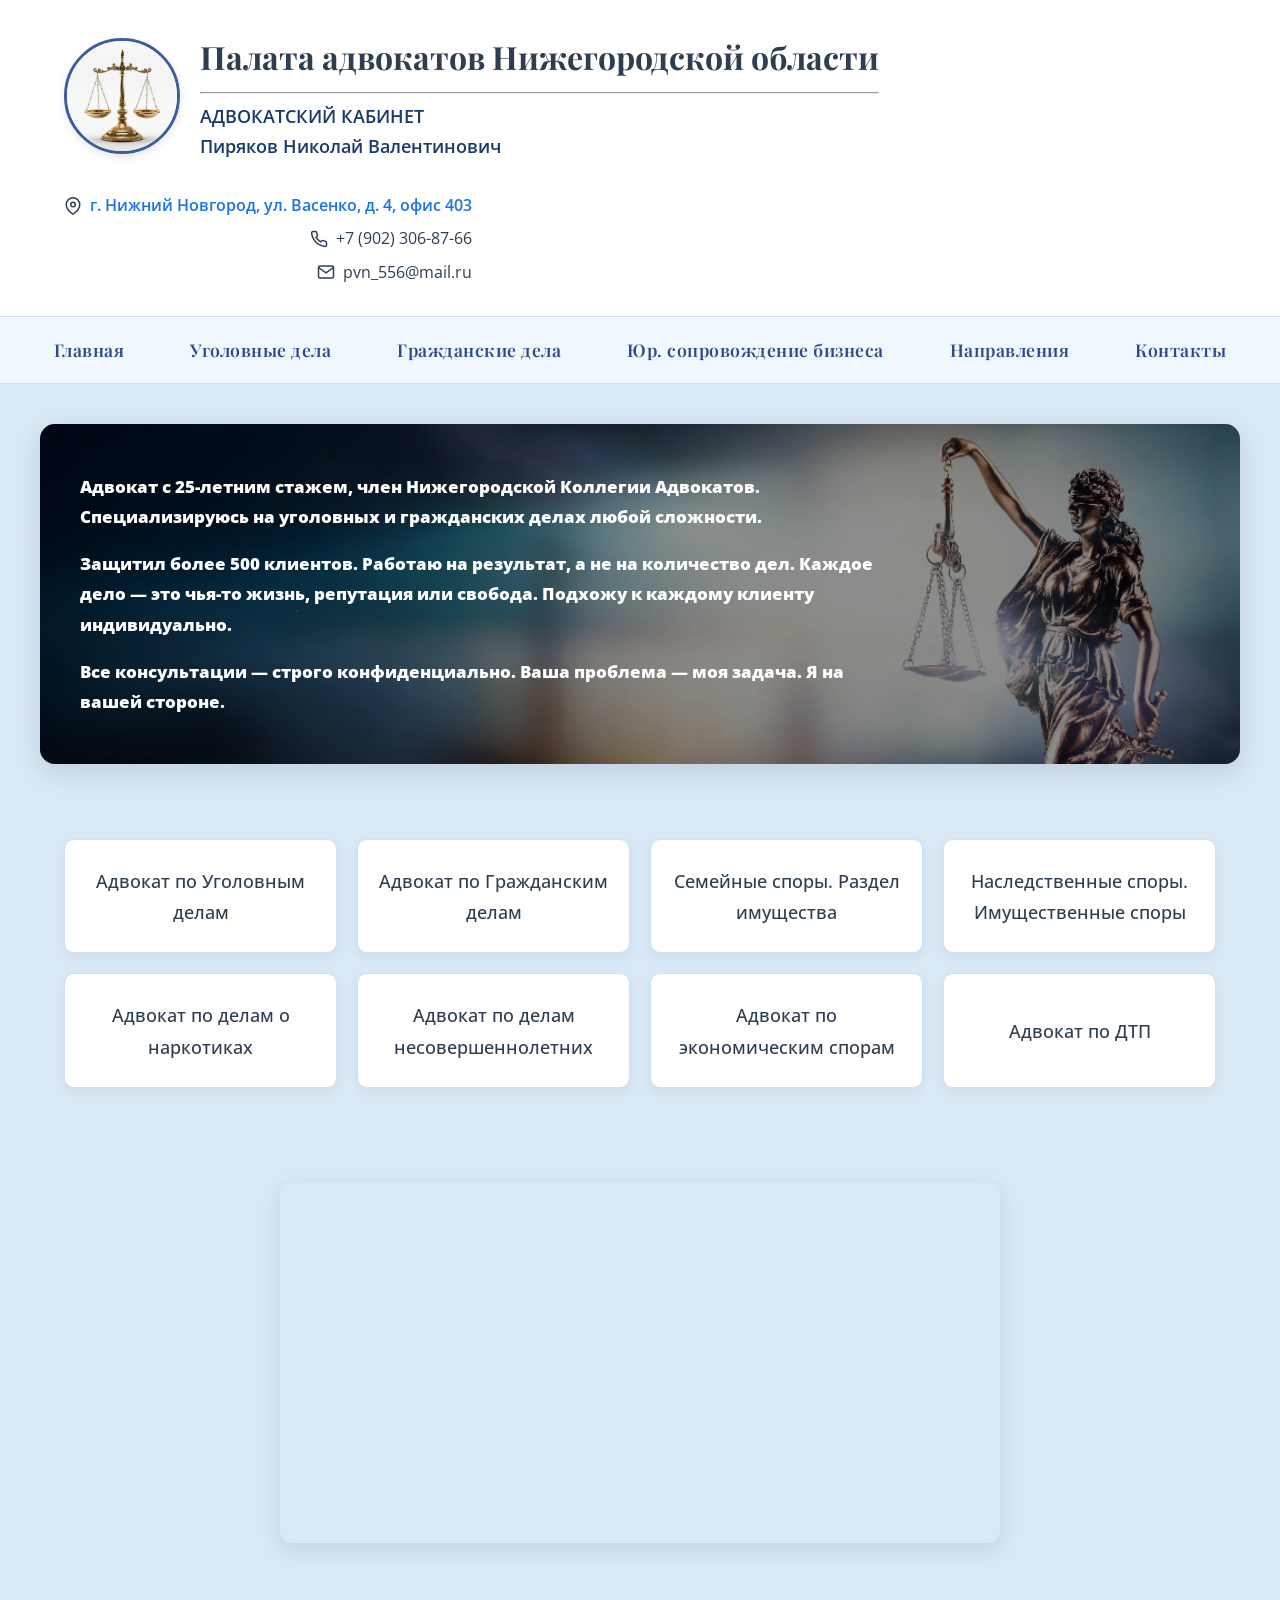
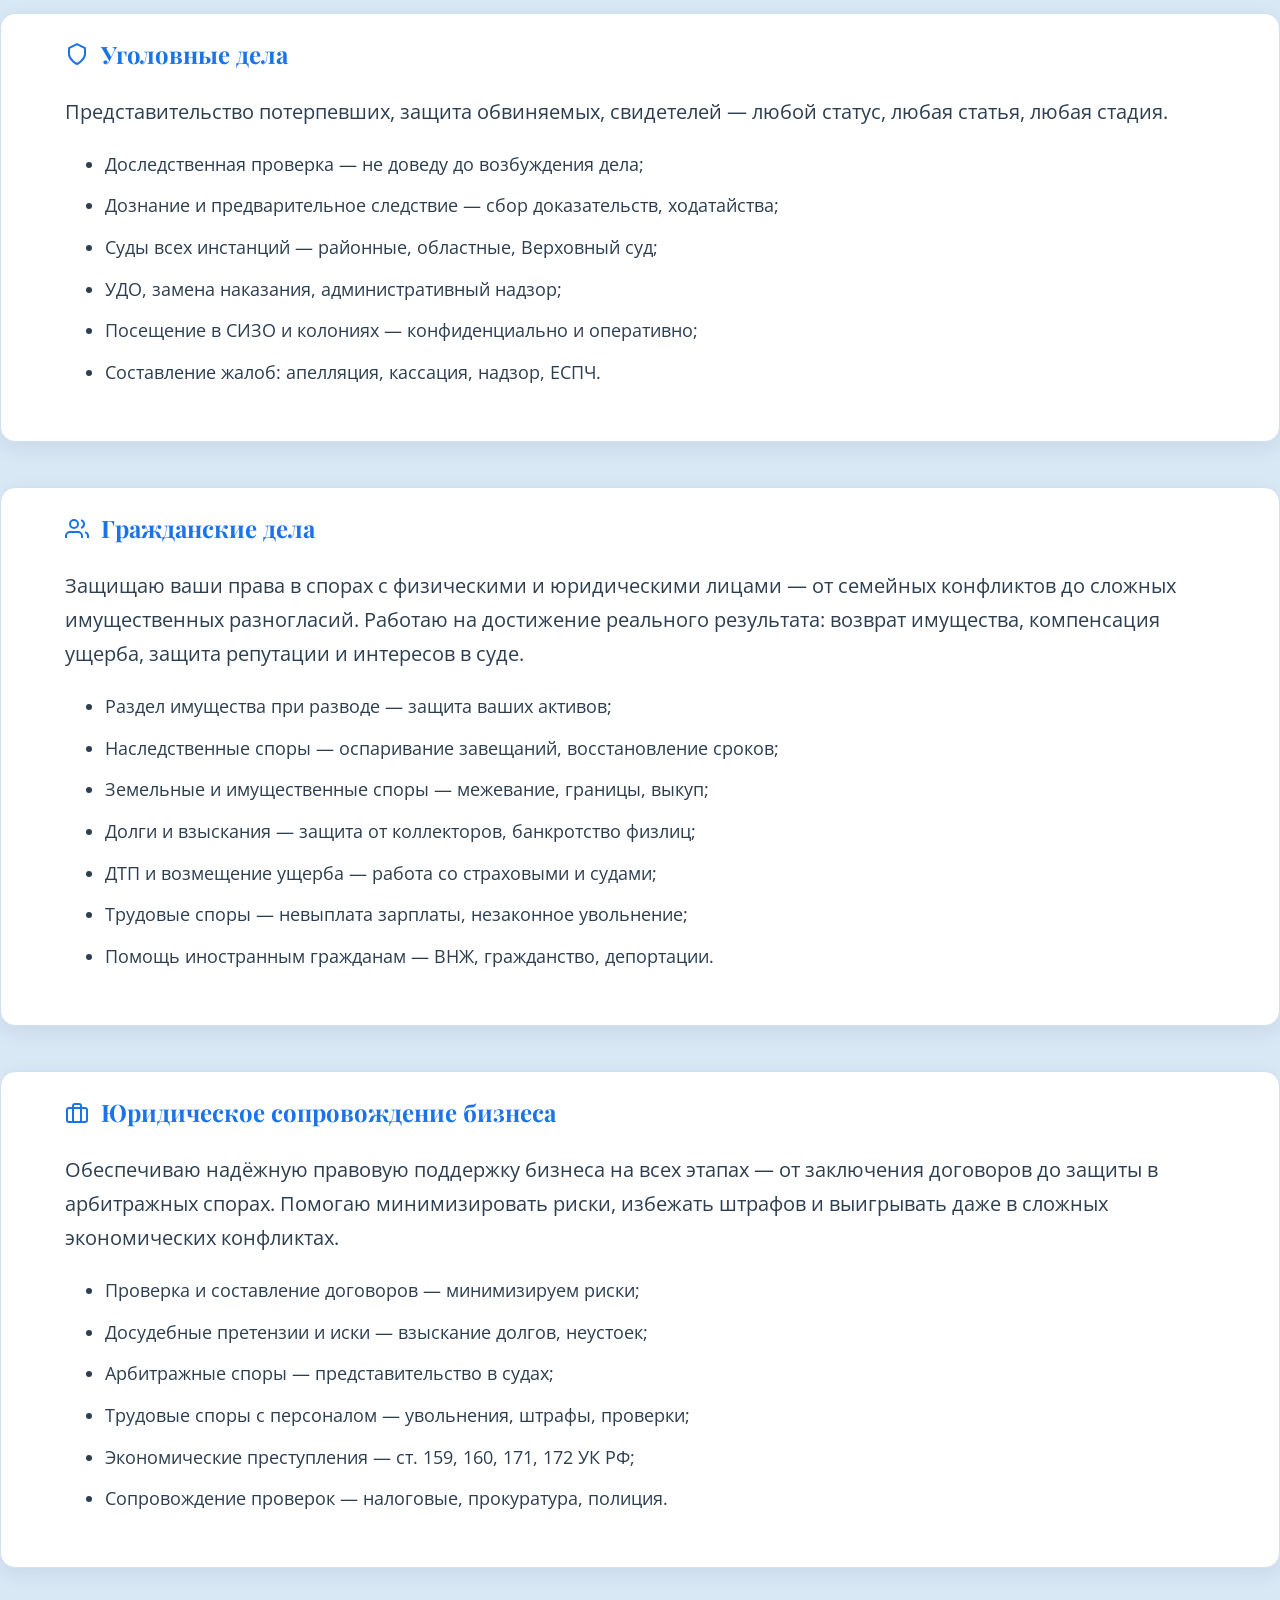
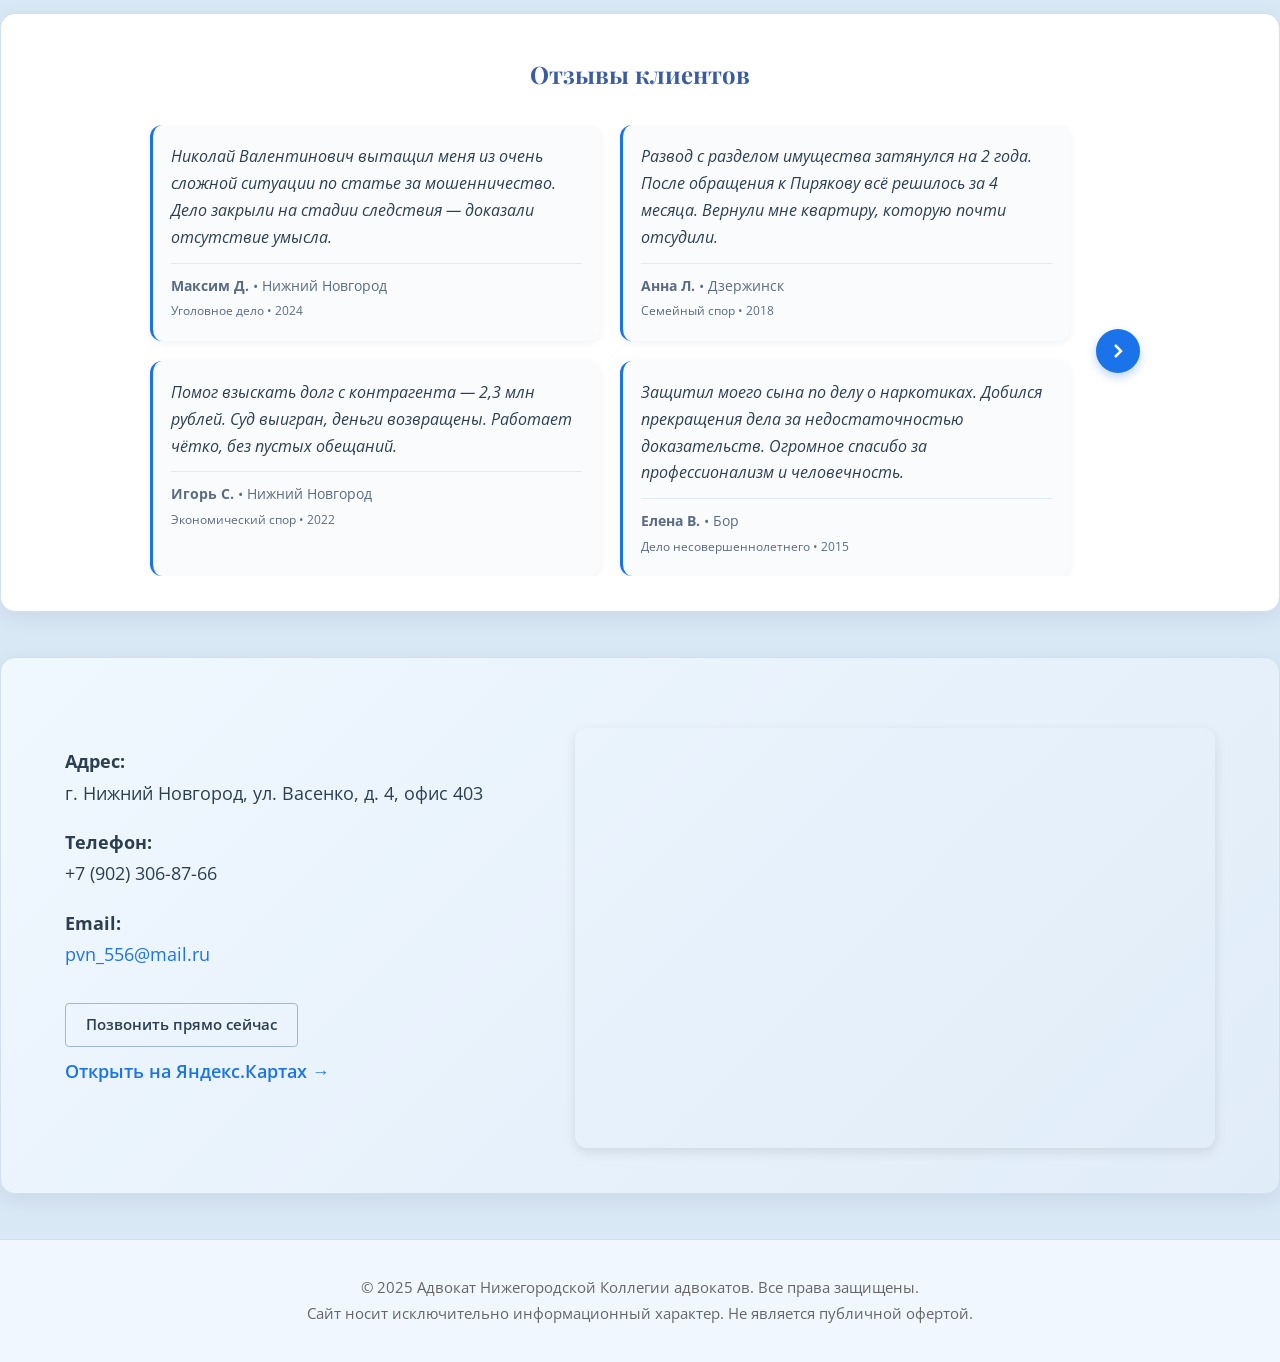
<file: index.html>
<!DOCTYPE html>
<html lang="ru">
<head>
    <meta charset="UTF-8">
    <meta name="viewport" content="width=device-width, initial-scale=1.0">
    <title>Адвокат Пиряков Н.В. | Нижний Новгород</title>

    <!-- Google Fonts -->
    <link href="https://fonts.googleapis.com/css2?family=Playfair+Display:wght@600;700&family=Open+Sans:wght@400;500;600&display=swap" rel="stylesheet">

    <style>
        body {
            margin: 0;
            padding: 0;
            font-family: 'Open Sans', sans-serif;
            background-color: #d9e8f5;
            color: #2c3e50;
            line-height: 1.7;
        }

        h1, h2, h3, h4, .nav-link, .stat-block h3 {
            font-family: 'Playfair Display', serif;
            font-weight: 700;
        }

        /* Шапка */
        .header-info {
            background-color: white;
            padding: 30px 5% 30px;
            display: flex;
            justify-content: space-between;
            align-items: flex-start;
            flex-wrap: wrap;
            border-bottom: 1px solid #d0e0f0;
            color: #2c3e50;
        }

        .header-info-left h1 {
            margin: 0 0 5px;
            font-size: 2rem;
            color: #2c3e50;
        }

        .header-info-left p.tagline {
            margin: 0;
            font-size: 1.1rem;
            font-weight: 600;
            color: #1a3a6c;
            line-height: 1.7;
        }

        .header-contacts {
            text-align: right;
            font-size: 1rem;
            display: flex;
            flex-direction: column;
            align-items: flex-end;
            gap: 6px;
            color: #2c3e50;
            margin-top: 30px;
        }

        .header-contacts div {
            display: flex;
            align-items: center;
            gap: 8px;
        }

        .icon {
            width: 18px;
            height: 18px;
            stroke: currentColor;
            stroke-width: 2;
            flex-shrink: 0;
            display: inline-block;
            vertical-align: middle;
            overflow: hidden;
        }

        .service-icon {
            width: 24px;
            height: 24px;
            stroke: currentColor;
            stroke-width: 2;
            flex-shrink: 0;
            display: inline-block;
            vertical-align: middle;
            overflow: hidden;
        }

        .avatar {
            width: 110px;
            height: 110px;
            border-radius: 50%;
            object-fit: cover;
            border: 3px solid #3a5ca0;
            box-shadow: 0 3px 8px rgba(0,0,0,0.1);
        }

        /* Меню — темнее */
        .nav-container {
            position: sticky;
            top: 0;
            background-color: #f0f7ff;
            padding: 12px 0;
            z-index: 1000;
            border-bottom: 1px solid #cfdde9;
            width: 100%;
            margin: 0;
        }

        .nav-list {
            display: flex;
            justify-content: space-evenly;
            align-items: center;
            gap: 0;
            width: 100%;
            margin: 0;
            padding: 0;
            max-width: none;
            flex-wrap: nowrap;
        }

        .nav-link {
            color: #2a4a8a;
            text-decoration: none;
            font-size: 1.1rem;
            font-weight: 600;
            letter-spacing: 0.5px;
            padding: 6px 12px;
            position: relative;
            transition: color 0.3s ease;
            white-space: nowrap;
        }

        .nav-link:hover {
            color: #1a73e8;
        }

        .nav-link::after {
            content: '';
            position: absolute;
            bottom: 0;
            left: 50%;
            width: 0;
            height: 2px;
            background-color: #1a73e8;
            transition: all 0.3s ease;
        }

        .nav-link:hover::after {
            width: 100%;
            left: 0;
        }

        @media (max-width: 768px) {
            .nav-container {
                display: none;
            }
        }

        /* Обо мне */
        .about-block {
            position: relative;
            padding: 0;
            max-width: 1200px;
            margin: 40px auto;
            height: 340px;
            border-radius: 15px;
            overflow: hidden;
            box-shadow: 0 8px 25px rgba(0, 30, 60, 0.12);
        }

        .about-photo-bg {
            position: absolute;
            top: 0;
            left: 0;
            width: 100%;
            height: 100%;
            object-fit: cover;
            object-position: center;
            z-index: 1;
        }

        .about-text-overlay {
            position: absolute;
            top: 0;
            left: 0;
            width: 100%;
            height: 100%;
            background: rgba(0, 0, 0, 0.45);
            display: flex;
            align-items: center;
            justify-content: flex-start;
            padding: 20px;
            box-sizing: border-box;
            z-index: 2;
            color: white;
            text-align: left;
        }

        .about-text-content {
            max-width: 800px;
            padding-left: 20px;
        }

        .about-text-content p {
            margin-bottom: 15px;
            font-size: 1.05rem;
            line-height: 1.8;
            font-weight: 1000;
        }

        /* Блоки услуг */
        .service-block {
            padding: 20px 5% 35px;
            max-width: 1200px;
            margin: 45px auto;
            background: white;
            border-radius: 15px;
            box-shadow: 0 6px 20px rgba(0, 30, 60, 0.08);
            border: 1px solid #d0e0f0;
        }

        .service-block h2 {
            margin-top: 0;
            color: #1a73e8;
            display: flex;
            align-items: center;
            gap: 12px;
        }

        .service-block ul {
            padding-left: 40px;
            font-size: 1.1rem;
            color: #2c3e50;
        }

        .service-block li {
            margin-bottom: 10px;
            line-height: 1.8;
        }

        /* Направления */
        .directions-grid {
            display: grid;
            grid-template-columns: repeat(auto-fit, minmax(260px, 1fr));
            gap: 20px;
            padding: 35px 5%;
            max-width: 1200px;
            margin: 35px auto;
        }

        .direction-card {
            background-color: white;
            padding: 25px 20px;
            border-radius: 10px;
            display: flex;
            align-items: center;
            justify-content: center;
            text-align: center;
            box-shadow: 0 4px 10px rgba(0, 30, 60, 0.05);
            font-size: 1.15rem;
            font-weight: 500;
            border: 1px solid #d0e0f0;
            color: #2c3e50;
        }

        .direction-card:hover {
            transform: translateY(-4px);
            box-shadow: 0 6px 15px rgba(0, 30, 60, 0.1);
            border-color: #1a73e8;
        }

        /* Отзывы — карусель */
        .reviews-block {
            padding: 20px 5% 35px;
            max-width: 1200px;
            margin: 45px auto;
            background: white;
            border-radius: 15px;
            box-shadow: 0 6px 20px rgba(0, 30, 60, 0.08);
            border: 1px solid #d0e0f0;
        }

        .reviews-block h2 {
            text-align: center;
            margin-bottom: 30px;
            color: #3a5ca0;
        }

        .carousel-outer {
            position: relative;
            max-width: 1000px;
            margin: 0 auto;
            padding-right: 60px;
            box-sizing: border-box;
        }

        .carousel-container {
            overflow: hidden;
            position: relative;
        }

        .carousel-track {
            display: flex;
            transition: transform 0.5s ease-in-out;
            width: 400%;
        }

        .carousel-slide {
            flex: 0 0 25%;
            padding: 0 10px;
            box-sizing: border-box;
            display: grid;
            grid-template-columns: repeat(2, 1fr);
            gap: 20px;
        }

        .review-card {
            background-color: #f9fbfd;
            padding: 18px;
            border-radius: 12px;
            border-left: 3px solid #1a73e8;
            box-shadow: 0 2px 8px rgba(0, 30, 60, 0.06);
            transition: box-shadow 0.2s ease;
        }

        .review-card:hover {
            box-shadow: 0 4px 12px rgba(0, 30, 60, 0.08);
        }

        .review-text {
            font-size: 1.02rem;
            line-height: 1.65;
            color: #2c3e50;
            margin-bottom: 12px;
            font-style: italic;
        }

        .review-meta {
            font-size: 0.9rem;
            color: #5a6b82;
            font-style: normal;
            border-top: 1px solid #e0eaf4;
            padding-top: 10px;
        }

        .carousel-next-btn {
            position: absolute;
            right: 0;
            top: 50%;
            transform: translateY(-50%);
            width: 44px;
            height: 44px;
            border-radius: 50%;
            background: #1a73e8;
            color: white;
            border: none;
            display: flex;
            align-items: center;
            justify-content: center;
            cursor: pointer;
            box-shadow: 0 4px 10px rgba(26, 115, 232, 0.3);
            transition: all 0.25s ease;
            z-index: 10;
        }

        .carousel-next-btn:hover {
            background: #0d62d0;
            transform: translateY(-50%) scale(1.05);
            box-shadow: 0 6px 14px rgba(26, 115, 232, 0.4);
        }

        .carousel-next-btn svg {
            stroke-width: 2.5;
        }

        /* Экстренная помощь */
        .emergency-block {
            padding: 45px 5%;
            max-width: 1200px;
            margin: 45px auto;
            text-align: center;
            background: linear-gradient(135deg, #f0f8ff, #e0ecf8);
            border-radius: 15px;
            box-shadow: 0 6px 20px rgba(0, 30, 60, 0.08);
            border: 1px solid #d0e0f0;
            position: relative;
            overflow: hidden;
        }

        /* Модальное окно */
        .modal {
            display: none;
            position: fixed;
            z-index: 2000;
            left: 0;
            top: 0;
            width: 100%;
            height: 100%;
            background-color: rgba(0, 0, 0, 0.6);
            animation: fadeIn 0.3s;
        }

        .modal-content {
            background-color: white;
            margin: 10% auto;
            padding: 30px;
            border-radius: 15px;
            width: 90%;
            max-width: 600px;
            box-shadow: 0 10px 30px rgba(0, 30, 60, 0.2);
            position: relative;
            animation: slideIn 0.4s;
        }

        @keyframes fadeIn {
            from { opacity: 0; }
            to { opacity: 1; }
        }

        @keyframes slideIn {
            from { transform: translateY(-30px); opacity: 0; }
            to { transform: translateY(0); opacity: 1; }
        }

        .close-btn {
            position: absolute;
            top: 15px;
            right: 20px;
            color: #aaa;
            font-size: 28px;
            font-weight: bold;
            cursor: pointer;
            transition: color 0.2s;
        }

        .close-btn:hover {
            color: #1a73e8;
        }

        .call-button {
            display: inline-block;
            padding: 18px 50px;
            background: white;
            color: #1a73e8;
            text-decoration: none;
            font-weight: 700;
            font-size: 1.3rem;
            border-radius: 50px;
            transition: all 0.3s ease;
            box-shadow: 0 4px 12px rgba(26, 115, 232, 0.15);
            border: 2px solid #1a73e8;
        }

        .call-button:hover {
            background: #f0f7ff;
            transform: translateY(-2px);
            box-shadow: 0 6px 16px rgba(26, 115, 232, 0.25);
        }

        /* Видео */
        .video-section {
            padding: 5px 5%;
            max-width: 1200px;
            margin: 15px auto;
            text-align: center;
        }

        /* Подвал */
        footer {
            text-align: center;
            padding: 35px 20px;
            font-size: 0.95rem;
            color: #666;
            border-top: 1px solid #d0e0f0;
            margin-top: 40px;
            background-color: #f0f7ff;
        }

        /* Мобильные стили */
        @media (max-width: 768px) {
            .header-info {
                flex-direction: column;
                gap: 15px;
                text-align: center;
            }

            .header-info-left {
                display: block !important;
                text-align: center;
            }

            .header-info-left .avatar {
                margin: 0 auto 15px;
                display: block;
            }

            .header-info-left > div {
                display: block;
            }

            .avatar {
                width: 70px;
                height: 70px;
            }

            /* --- Полная адаптация "Обо мне" для мобильных --- */
.about-block {
    height: auto;
    min-height: unset; /* убираем минимальную высоту */
    padding: 25px 15px;
    position: relative;
    overflow: visible; /* критически важно! */
    background: white; /* опционально: добавить фон, как у других блоков */
    border: 1px solid #d0e0f0;
    box-shadow: 0 6px 20px rgba(0, 30, 60, 0.08);
}

.about-photo-bg {
    display: none !important;
}

.about-text-overlay {
    position: static !important;
    background: none !important;
    color: #2c3e50 !important;
    text-align: center;
    padding: 0 !important;
    display: block !important;
    margin: 0;
}

.about-text-content {
    padding: 0 !important;
    max-width: 100% !important;
    margin: 0 auto !important;
}

.about-text-content p {
    font-size: 1rem !important;
    line-height: 1.7 !important;
    margin: 0 0 14px !important;
    padding: 0;
}
            /* остальные стили */
            .service-block,
            .reviews-block,
            .emergency-block {
                padding: 25px 5%;
            }

            .carousel-slide {
                grid-template-columns: 1fr;
                gap: 16px;
            }

            .carousel-outer {
                padding-right: 0;
            }

            .carousel-next-btn {
                right: 10px;
            }

            .service-icon {
                width: 22px;
                height: 22px;
            }

            .header-contacts {
                margin-top: 0;
                text-align: center;
                align-items: center;
            }
        }
    </style>
</head>

<script>
    function openModal(title, text) {
        document.getElementById('modal-title').textContent = title;
        document.getElementById('modal-text').textContent = text;
        document.getElementById('modal').style.display = 'block';
        document.body.style.overflow = 'hidden';
    }

    function closeModalManually() {
        document.getElementById('modal').style.display = 'none';
        document.body.style.overflow = '';
    }

    function closeModal(event) {
        if (event.target.id === 'modal') {
            closeModalManually();
        }
    }

    document.addEventListener('keydown', (e) => {
        if (e.key === 'Escape' && document.getElementById('modal').style.display === 'block') {
            closeModalManually();
        }
    });
</script>

<body>

    <!-- Микроразметка -->
    <script type="application/ld+json">
    {
      "@context": "https://schema.org",
      "@type": "Attorney",
      "name": "Пиряков Н.В.",
      "address": {
        "@type": "PostalAddress",
        "streetAddress": "ул. Васенко, д. 4, офис 403",
        "addressLocality": "Нижний Новгород",
        "postalCode": "603000"
      },
      "telephone": "+79023068766",
      "email": "mailto:pvn_556@mail.ru",
      "url": "https://вашсайт.рф"
    }
    </script>

    <!-- Шапка -->
    <div class="header-info">
        <div class="header-info-left" style="display: flex; align-items: center; gap: 20px;">
            <img src="photo.jpg" alt="Фото Пирякова Н.В." class="avatar">
            <div>
                <h1>Палата адвокатов Нижегородской области</h1>
                <hr>
                <p class="tagline">АДВОКАТСКИЙ КАБИНЕТ<br>Пиряков Николай Валентинович</p>
            </div>
        </div>
        <div class="header-contacts">
            <div>
                <svg class="icon" viewBox="0 0 24 24" fill="none" stroke="currentColor">
                    <path d="M21 10c0 7-9 13-9 13s-9-6-9-13a9 9 0 0118 0z"></path>
                    <circle cx="12" cy="10" r="3"></circle>
                </svg>
                <a href="https://yandex.ru/maps/org/advokat_piryakov_n_v_/92912791736/?indoorLevel=1&ll=43.872919%2C56.349350&z=16.65" 
                   target="_blank" 
                   style="color: #1a73e8; text-decoration: none; font-weight: 600;">
                    г. Нижний Новгород, ул. Васенко, д. 4, офис 403
                </a>
            </div>
            <div>
                <svg class="icon" viewBox="0 0 24 24" fill="none" stroke="currentColor">
                    <path d="M22 16.92v3a2 2 0 01-2.18 2 19.79 19.79 0 01-8.63-3.07 19.5 19.5 0 01-6-6 19.79 19.79 0 01-3.07-8.67A2 2 0 014.11 2h3a2 2 0 012 1.72 12.84 12.84 0 00.7 2.81 2 2 0 01-.45 2.11L8.09 9.91a16 16 0 006 6l1.27-1.27a2 2 0 012.11-.45 12.84 12.84 0 002.81.7A2 2 0 0122 16.92z"></path>
                </svg>
                +7 (902) 306-87-66
            </div>
            <div>
                <svg class="icon" viewBox="0 0 24 24" fill="none" stroke="currentColor">
                    <path d="M4 4h16c1.1 0 2 .9 2 2v12c0 1.1-.9 2-2 2H4c-1.1 0-2-.9-2-2V6c0-1.1.9-2 2-2z"></path>
                    <polyline points="22,6 12,13 2,6"></polyline>
                </svg>
                pvn_556@mail.ru
            </div>
        </div>
    </div>

    <!-- Меню -->
    <div class="nav-container">
        <div class="nav-list">
            <a href="#home" class="nav-link">Главная</a>
            <a href="#criminal" class="nav-link">Уголовные дела</a>
            <a href="#civil" class="nav-link">Гражданские дела</a>
            <a href="#business" class="nav-link">Юр. сопровождение бизнеса</a>
            <a href="#directions" class="nav-link">Направления</a>
            <a href="#contacts" class="nav-link">Контакты</a>
        </div>
    </div>

    <!-- Обо мне -->
    <div id="about" class="about-block">
        <img src="photo2.jpg" alt="Пиряков Н.В." class="about-photo-bg">
        <div class="about-text-overlay">
            <div class="about-text-content">
                <p>Адвокат с 25-летним стажем, член Нижегородской Коллегии Адвокатов. Специализируюсь на уголовных и гражданских делах любой сложности.</p>
                <p>Защитил более 500 клиентов. Работаю на результат, а не на количество дел. Каждое дело — это чья-то жизнь, репутация или свобода. Подхожу к каждому клиенту индивидуально.</p>
                <p>Все консультации — строго конфиденциально. Ваша проблема — моя задача. Я на вашей стороне.</p>
            </div>
        </div>
    </div>

    <!-- Направления -->
    <div id="directions" class="directions-grid">
        <div class="direction-card" onclick="openModal('Уголовные дела', 'Предоставляю полную защиту по уголовным делам на всех стадиях: доследственная проверка, предварительное расследование (дознание и следствие), судебное разбирательство в судах общей юрисдикции, включая апелляционные, кассационные и надзорные инстанции. Специализируюсь на делах, связанных со ст. 158 (кража), 159 (мошенничество), 228 (незаконный оборот наркотиков), 105 (убийство), 111 (тяжкий вред здоровью) УК РФ. Обеспечиваю посещение в СИЗО, сбор доказательств, составление ходатайств и жалоб, включая жалобы в Европейский Суд по правам человека. Все действия строго конфиденциальны.')">
            Адвокат по Уголовным делам
        </div>
        <div class="direction-card" onclick="openModal('Гражданские дела', 'Представляю интересы в гражданских спорах: защита прав собственности, взыскание убытков и неустоек, оспаривание сделок, споры с застройщиками, банками и страховыми компаниями. Оказываю помощь при ДТП (в том числе со смертельным исходом), трудовых конфликтах (невыплата зарплаты, незаконное увольнение), а также в делах о защите чести, достоинства и деловой репутации. Подготавливаю иски, участвую в судебных заседаниях, обеспечиваем исполнение решений суда.')">
            Адвокат по Гражданским делам
        </div>
        <div class="direction-card" onclick="openModal('Семейные споры', 'Разрешение семейных конфликтов с учётом ваших интересов и интересов детей: расторжение брака (в суде и ЗАГСе), раздел совместно нажитого имущества (включая недвижимость, бизнес, ценные бумаги), определение места жительства несовершеннолетних, взыскание алиментов (в твёрдой сумме или проценте), установление порядка общения с ребёнком. Использую как судебные, так и досудебные механизмы (соглашения, медиация), чтобы минимизировать конфликт и сохранить отношения.')">
            Семейные споры. Раздел имущества
        </div>
        <div class="direction-card" onclick="openModal('Наследственные споры', 'Комплексное сопровождение наследственных дел: вступление в наследство, восстановление пропущенных сроков, оспаривание завещаний (в том числе при недееспособности наследодателя или под влиянием заблуждения/насилия), выдел супружеской доли, защита прав обязательных наследников. Представляю интересы в судах по спорам между наследниками, оспариванию недостойных наследников, признанию права собственности на наследственное имущество.')">
            Наследственные споры. Имущественные споры
        </div>
        <div class="direction-card" onclick="openModal('Дела о наркотиках', 'Защита по делам, возбуждённым по ст. 228, 228.1, 228.2 УК РФ (незаконный оборот, хранение, сбыт, изготовление наркотиков). Провожу независимые экспертизы, оспариваю протоколы осмотра, досмотра и изъятия, добиваюсь исключения недопустимых доказательств. Работаю на переквалификацию на менее тяжкую статью, прекращение дела за примирением сторон или активное способствование раскрытию преступления, а также на назначение минимального наказания (включая условное).')">
            Адвокат по делам о наркотиках
        </div>
        <div class="direction-card" onclick="openModal('Дела несовершеннолетних', 'Защита прав и законных интересов несовершеннолетних в уголовных, административных и семейных делах. Обеспечиваю участие педагога и законного представителя на всех следственных действиях, взаимодействую с комиссией по делам несовершеннолетних (КДН), органами опеки и образовательными учреждениями. Цель — избежать уголовного преследования, судимости и направления в закрытые учреждения, способствовать реабилитации и социальной адаптации подростка.')">
            Адвокат по делам несовершеннолетних
        </div>
        <div class="direction-card" onclick="openModal('Экономические споры', 'Юридическое сопровождение бизнеса в арбитражных спорах: взыскание задолженности по договорам, оспаривание решений налоговых органов, защита от претензий по экономическим преступлениям (ст. 159, 160, 171, 172, 176 УК РФ), банкротство (как должника, так и кредитора), споры с контрагентами и госорганами. Обеспечиваю защиту имущества от незаконных арестов, представляю интересы в ФАС и судах всех инстанций.')">
            Адвокат по экономическим спорам
        </div>
        <div class="direction-card" onclick="openModal('ДТП', 'Комплексная правовая помощь при дорожно-транспортных происшествиях. Гражданское направление: взыскание ущерба с виновника или страховой компании (при отказе в выплате по ОСАГО/КАСКО), оценка утраты товарной стоимости (УТС), компенсация морального вреда. Уголовное направление: защита по ст. 264 УК РФ (нарушение ПДД, повлекшее тяжкий вред или смерть), работа с материалами ГИБДД, автотехническими и транспортно-трасологическими экспертизами. Добиваюсь справедливого возмещения и минимизации последствий для вас.')">
            Адвокат по ДТП
        </div>
    </div>

    <!-- Модальное окно -->
    <div id="modal" class="modal" onclick="closeModal(event)">
        <div class="modal-content">
            <span class="close-btn" onclick="closeModalManually()">&times;</span>
            <h3 id="modal-title" style="color: #1a73e8; margin-top: 0; font-size: 1.4rem; text-align: center;"></h3>
            <p id="modal-text" style="line-height: 1.7; color: #2c3e50; font-size: 1.05rem; text-align: justify; hyphens: auto;"></p>
            <div style="margin-top: 20px; text-align: center;">
                <a href="tel:+79023068766" class="call-button" style="padding: 10px 24px; font-size: 1rem; display: inline-block; text-decoration: none; margin: 0;">
                    Позвонить прямо сейчас
                </a>
            </div>
        </div>
    </div>

    <!-- Видео -->
    <div class="video-section">
        <div style="max-width: 720px; margin: 0 auto;">
            <video autoplay muted loop playsinline style="width: 100%; max-width: 800px; border-radius: 12px; margin: 20px auto; display: block; box-shadow: 0 6px 20px rgba(0,0,0,0.1);">
                <source src="vid1.mp4" type="video/mp4">
                Ваш браузер не поддерживает видео.
            </video>
        </div>
    </div>

    <!-- Уголовные дела -->
    <div id="criminal" class="service-block">
        <h2>
            <svg class="service-icon" viewBox="0 0 24 24" fill="none" stroke="currentColor">
                <path d="M12 22s8-4 8-10V6l-8-4-8 4v6c0 6 8 10 8 10z"></path>
            </svg>
            Уголовные дела
        </h2>
        <p style="font-size: 1.25rem; line-height: 1.7; margin-bottom: 20px; color: #2c3e50;">
            Представительство потерпевших, защита обвиняемых, свидетелей — любой статус, любая статья, любая стадия.
        </p>
        <ul>
            <li>Доследственная проверка — не доведу до возбуждения дела;</li>
            <li>Дознание и предварительное следствие — сбор доказательств, ходатайства;</li>
            <li>Суды всех инстанций — районные, областные, Верховный суд;</li>
            <li>УДО, замена наказания, административный надзор;</li>
            <li>Посещение в СИЗО и колониях — конфиденциально и оперативно;</li>
            <li>Составление жалоб: апелляция, кассация, надзор, ЕСПЧ.</li>
        </ul>
    </div>

    <!-- Гражданские дела -->
    <div id="civil" class="service-block">
        <h2>
            <svg class="service-icon" viewBox="0 0 24 24" fill="none" stroke="currentColor">
                <path d="M17 21v-2a4 4 0 00-4-4H5a4 4 0 00-4 4v2"></path>
                <circle cx="9" cy="7" r="4"></circle>
                <path d="M23 21v-2a4 4 0 00-3-3.87"></path>
                <path d="M16 3.13a4 4 0 010 7.75"></path>
            </svg>
            Гражданские дела
        </h2>
        <p style="font-size: 1.25rem; line-height: 1.7; margin-bottom: 20px; color: #2c3e50;">
            Защищаю ваши права в спорах с физическими и юридическими лицами — от семейных конфликтов до сложных имущественных разногласий. Работаю на достижение реального результата: возврат имущества, компенсация ущерба, защита репутации и интересов в суде.
        </p>
        <ul>
            <li>Раздел имущества при разводе — защита ваших активов;</li>
            <li>Наследственные споры — оспаривание завещаний, восстановление сроков;</li>
            <li>Земельные и имущественные споры — межевание, границы, выкуп;</li>
            <li>Долги и взыскания — защита от коллекторов, банкротство физлиц;</li>
            <li>ДТП и возмещение ущерба — работа со страховыми и судами;</li>
            <li>Трудовые споры — невыплата зарплаты, незаконное увольнение;</li>
            <li>Помощь иностранным гражданам — ВНЖ, гражданство, депортации.</li>
        </ul>
    </div>

    <!-- Юридическое сопровождение бизнеса -->
    <div id="business" class="service-block">
        <h2>
            <svg class="service-icon" viewBox="0 0 24 24" fill="none" stroke="currentColor">
                <rect x="2" y="7" width="20" height="14" rx="2" ry="2"></rect>
                <path d="M16 21V5a2 2 0 00-2-2h-4a2 2 0 00-2 2v16"></path>
            </svg>
            Юридическое сопровождение бизнеса
        </h2>
        <p style="font-size: 1.25rem; line-height: 1.7; margin-bottom: 20px; color: #2c3e50;">
            Обеспечиваю надёжную правовую поддержку бизнеса на всех этапах — от заключения договоров до защиты в арбитражных спорах. Помогаю минимизировать риски, избежать штрафов и выигрывать даже в сложных экономических конфликтах.
        </p>
        <ul>
            <li>Проверка и составление договоров — минимизируем риски;</li>
            <li>Досудебные претензии и иски — взыскание долгов, неустоек;</li>
            <li>Арбитражные споры — представительство в судах;</li>
            <li>Трудовые споры с персоналом — увольнения, штрафы, проверки;</li>
            <li>Экономические преступления — ст. 159, 160, 171, 172 УК РФ;</li>
            <li>Сопровождение проверок — налоговые, прокуратура, полиция.</li>
        </ul>
    </div>

    <!-- Отзывы -->
    <div id="reviews" class="reviews-block">
        <h2>Отзывы клиентов</h2>
        <div class="carousel-outer">
            <div class="carousel-container">
                <div class="carousel-track" id="carouselTrack">
                    <div class="carousel-slide">
                        <div class="review-card">
                            <div class="review-text">Николай Валентинович вытащил меня из очень сложной ситуации по статье за мошенничество. Дело закрыли на стадии следствия — доказали отсутствие умысла.</div>
                            <div class="review-meta"><strong>Максим Д.</strong> • Нижний Новгород<br><small>Уголовное дело • 2024</small></div>
                        </div>
                        <div class="review-card">
                            <div class="review-text">Развод с разделом имущества затянулся на 2 года. После обращения к Пирякову всё решилось за 4 месяца. Вернули мне квартиру, которую почти отсудили.</div>
                            <div class="review-meta"><strong>Анна Л.</strong> • Дзержинск<br><small>Семейный спор • 2018</small></div>
                        </div>
                        <div class="review-card">
                            <div class="review-text">Помог взыскать долг с контрагента — 2,3 млн рублей. Суд выигран, деньги возвращены. Работает чётко, без пустых обещаний.</div>
                            <div class="review-meta"><strong>Игорь С.</strong> • Нижний Новгород<br><small>Экономический спор • 2022</small></div>
                        </div>
                        <div class="review-card">
                            <div class="review-text">Защитил моего сына по делу о наркотиках. Добился прекращения дела за недостаточностью доказательств. Огромное спасибо за профессионализм и человечность.</div>
                            <div class="review-meta"><strong>Елена В.</strong> • Бор<br><small>Дело несовершеннолетнего • 2015</small></div>
                        </div>
                    </div>
                    <div class="carousel-slide">
                        <div class="review-card">
                            <div class="review-text">После ДТП страховая отказала в выплате. Адвокат подал в суд — выиграли, получили полную компенсацию + моральный ущерб.</div>
                            <div class="review-meta"><strong>Дмитрий К.</strong> • Нижний Новгород<br><small>ДТП • 2020</small></div>
                        </div>
                        <div class="review-card">
                            <div class="review-text">Оспаривал завещание после смерти матери. Брат пытался всё забрать. Николай Валентинович доказал давление на мать — завещание отменили.</div>
                            <div class="review-meta"><strong>Ольга М.</strong> • Кстово<br><small>Наследственный спор • 2025</small></div>
                        </div>
                        <div class="review-card">
                            <div class="review-text">Защита по делу о хищении в крупном размере. Был риск реального срока. Адвокат добился УДО на стадии апелляции. Спасибо за веру и результат!</div>
                            <div class="review-meta"><strong>Артём П.</strong> • Нижний Новгород<br><small>Уголовное дело • 2022</small></div>
                        </div>
                        <div class="review-card">
                            <div class="review-text">Помог оформить наследство после смерти отца — быстро, без судов, собрал все документы. Очень внимательный и порядочный человек.</div>
                            <div class="review-meta"><strong>Татьяна Р.</strong> • Дзержинск<br><small>Наследство • 2016</small></div>
                        </div>
                    </div>
                    <div class="carousel-slide">
                        <div class="review-card">
                            <div class="review-text">Представлял интересы нашей фирмы в арбитраже. Спор с арендодателем на 5 млн — выиграли полностью. Рекомендую как надёжного юриста для бизнеса.</div>
                            <div class="review-meta"><strong>Владимир Б.</strong> • Нижний Новгород<br><small>Юр. сопровождение • 2025</small></div>
                        </div>
                        <div class="review-card">
                            <div class="review-text">Помог при незаконном увольнении. Вернул меня на работу + компенсацию за вынужденный прогул. Очень грамотно знает трудовое право.</div>
                            <div class="review-meta"><strong>Наталья Г.</strong> • Богородск<br><small>Трудовой спор • 2021</small></div>
                        </div>
                        <div class="review-card">
                            <div class="review-text">Спас от коллекторов — доказали незаконность долга. Теперь живу спокойно. Адвокат не берёт деньги за «просто консультацию» — только за результат.</div>
                            <div class="review-meta"><strong>Сергей А.</strong> • Нижний Новгород<br><small>Гражданский спор • 2020</small></div>
                        </div>
                        <div class="review-card">
                            <div class="review-text">Защита по делу о ДТП со смертельным исходом. Был обвиняемым. Добился прекращения дела — доказали, что вина лежит на пешеходе. Это спасло мою жизнь.</div>
                            <div class="review-meta"><strong>Алексей Т.</strong> • Арзамас<br><small>Уголовное дело • 2014</small></div>
                        </div>
                    </div>
                    <div class="carousel-slide">
                        <div class="review-card">
                            <div class="review-text">Николай Валентинович вытащил меня из очень сложной ситуации по статье за мошенничество. Дело закрыли на стадии следствия — доказали отсутствие умысла.</div>
                            <div class="review-meta"><strong>Максим Д.</strong> • Нижний Новгород<br><small>Уголовное дело • 2024</small></div>
                        </div>
                        <div class="review-card">
                            <div class="review-text">Развод с разделом имущества затянулся на 2 года. После обращения к Пирякову всё решилось за 4 месяца. Вернули мне квартиру, которую почти отсудили.</div>
                            <div class="review-meta"><strong>Анна Л.</strong> • Дзержинск<br><small>Семейный спор • 2018</small></div>
                        </div>
                        <div class="review-card">
                            <div class="review-text">Помог взыскать долг с контрагента — 2,3 млн рублей. Суд выигран, деньги возвращены. Работает чётко, без пустых обещаний.</div>
                            <div class="review-meta"><strong>Игорь С.</strong> • Нижний Новгород<br><small>Экономический спор • 2022</small></div>
                        </div>
                        <div class="review-card">
                            <div class="review-text">Защитил моего сына по делу о наркотиках. Добился прекращения дела за недостаточностью доказательств. Огромное спасибо за профессионализм и человечность.</div>
                            <div class="review-meta"><strong>Елена В.</strong> • Бор<br><small>Дело несовершеннолетнего • 2015</small></div>
                        </div>
                    </div>
                </div>
            </div>
            <button class="carousel-next-btn" id="nextBtn" aria-label="Следующие отзывы">
                <svg width="24" height="24" viewBox="0 0 24 24" fill="none" stroke="currentColor" stroke-width="2">
                    <polyline points="9,18 15,12 9,6"></polyline>
                </svg>
            </button>
        </div>
    </div>

    <!-- Экстренная помощь -->
    <div id="contacts" class="emergency-block">
        <div style="display: flex; flex-wrap: wrap; gap: 30px; justify-content: center; align-items: flex-start; margin-top: 25px; max-width: 1200px; margin-left: auto; margin-right: auto;">
            <div style="flex: 1; min-width: 280px; max-width: 480px; text-align: left;">
                <div style="font-size: 1.1rem; color: #2c3e50; line-height: 1.8; margin-bottom: 32px;">
                    <p><strong>Адрес:</strong><br>г. Нижний Новгород, ул. Васенко, д. 4, офис 403</p>
                    <p><strong>Телефон:</strong><br>+7 (902) 306-87-66</p>
                    <p><strong>Email:</strong><br>
                        <a href="mailto:pvn_556@mail.ru" style="color: #1a73e8; text-decoration: none;">pvn_556@mail.ru</a>
                    </p>
                </div>
                <a href="tel:+79023068766"
                   style="display: inline-block; padding: 8px 20px; font-size: 0.95rem; font-weight: 600; color: #2c3e50; text-decoration: none; background: transparent; border: 1px solid #a0b8d8; border-radius: 4px; margin-bottom: 10px; transition: all 0.2s ease;"
                   onmouseover="this.style.borderColor='#8a9fb8'; this.style.color='#1a73e8';"
                   onmouseout="this.style.borderColor='#a0b8d8'; this.style.color='#2c3e50';">
                    Позвонить прямо сейчас
                </a>
                <p style="margin: 0;">
                    <a href="https://yandex.ru/maps/org/advokat_piryakov_n_v_/92912791736/?indoorLevel=1&ll=43.872919%2C56.349350&z=16.65" 
                       target="_blank" 
                       style="color: #1a73e8; font-weight: 600; text-decoration: none; display: inline-flex; align-items: center; gap: 4px; font-size: 1.1rem;">
                        Открыть на Яндекс.Картах →
                    </a>
                </p>
            </div>
            <div style="flex: 1; min-width: 280px; max-width: 650px; height: 420px; border-radius: 12px; overflow: hidden; box-shadow: 0 4px 12px rgba(0,0,0,0.1);">
                <iframe 
                    src="https://yandex.ru/map-widget/v1/?um=constructor%3A0ce2adbfd0f17627136bf4359005de7f953fa165748426d06dc9915aa88e0939&amp;source=constructor" 
                    width="100%" 
                    height="100%" 
                    frameborder="0"
                    style="border: none; display: block;">
                </iframe>
            </div>
        </div>
    </div>

    <!-- Подвал -->
    <footer>
        © 2025 Адвокат Нижегородской Коллегии адвокатов. Все права защищены.<br>
        Сайт носит исключительно информационный характер. Не является публичной офертой.
    </footer>

    <!-- Плавный скролл -->
    <script>
        document.querySelectorAll('a[href^="#"]').forEach(anchor => {
            anchor.addEventListener('click', function(e) {
                e.preventDefault();
                const targetId = this.getAttribute('href');
                if (targetId === "#") return;
                const targetElement = document.querySelector(targetId);
                if (targetElement) {
                    const y = targetElement.getBoundingClientRect().top + window.pageYOffset - 80;
                    window.scrollTo({ top: y, behavior: 'smooth' });
                }
            });
        });
    </script>

    <!-- Бесконечная карусель отзывов -->
    <script>
        document.addEventListener('DOMContentLoaded', () => {
            const track = document.getElementById('carouselTrack');
            const nextBtn = document.getElementById('nextBtn');
            const totalVisibleSlides = 3;
            let current = 0;

            nextBtn.addEventListener('click', () => {
                if (current < totalVisibleSlides) {
                    current++;
                    track.style.transform = `translateX(-${current * 25}%)`;
                }

                if (current === totalVisibleSlides) {
                    setTimeout(() => {
                        current = 0;
                        track.style.transition = 'none';
                        track.style.transform = 'translateX(0)';
                        setTimeout(() => {
                            track.style.transition = 'transform 0.5s ease-in-out';
                        }, 50);
                    }, 500);
                }
            });
        });
    </scri
</file>
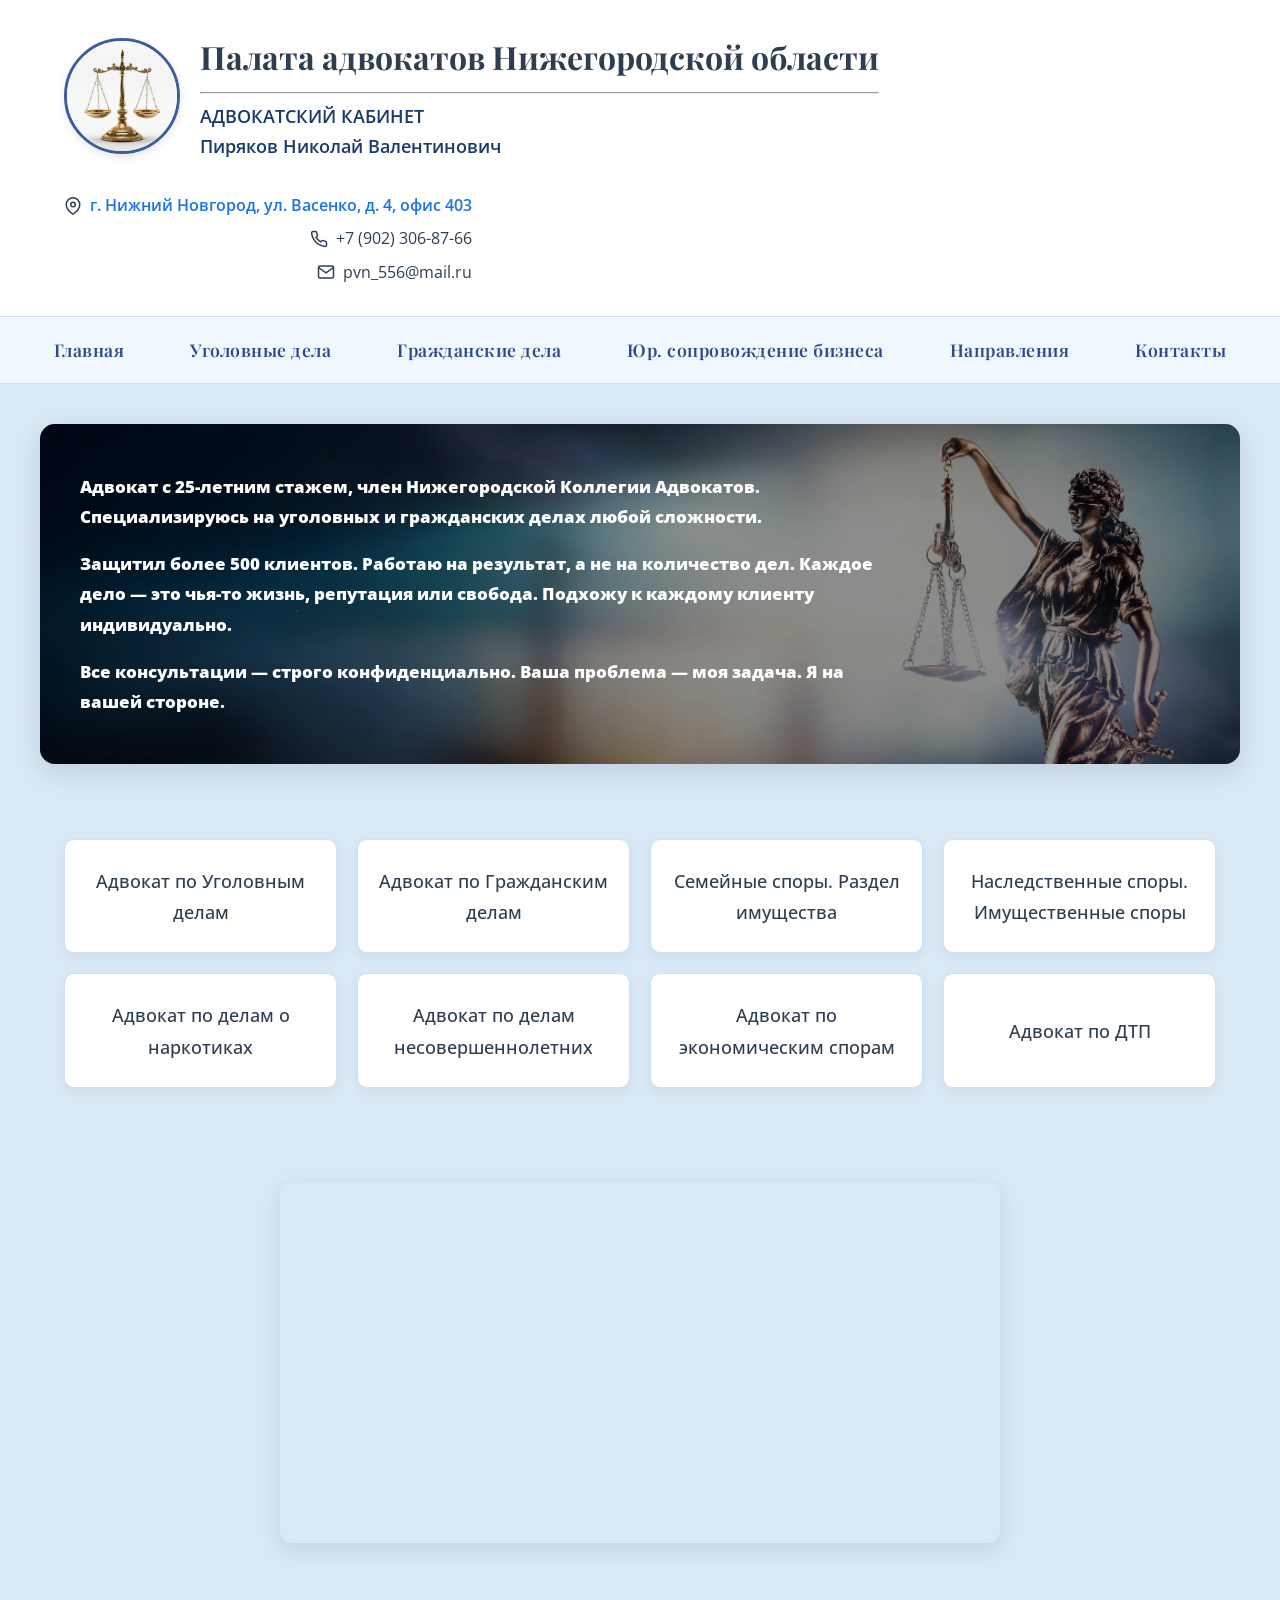
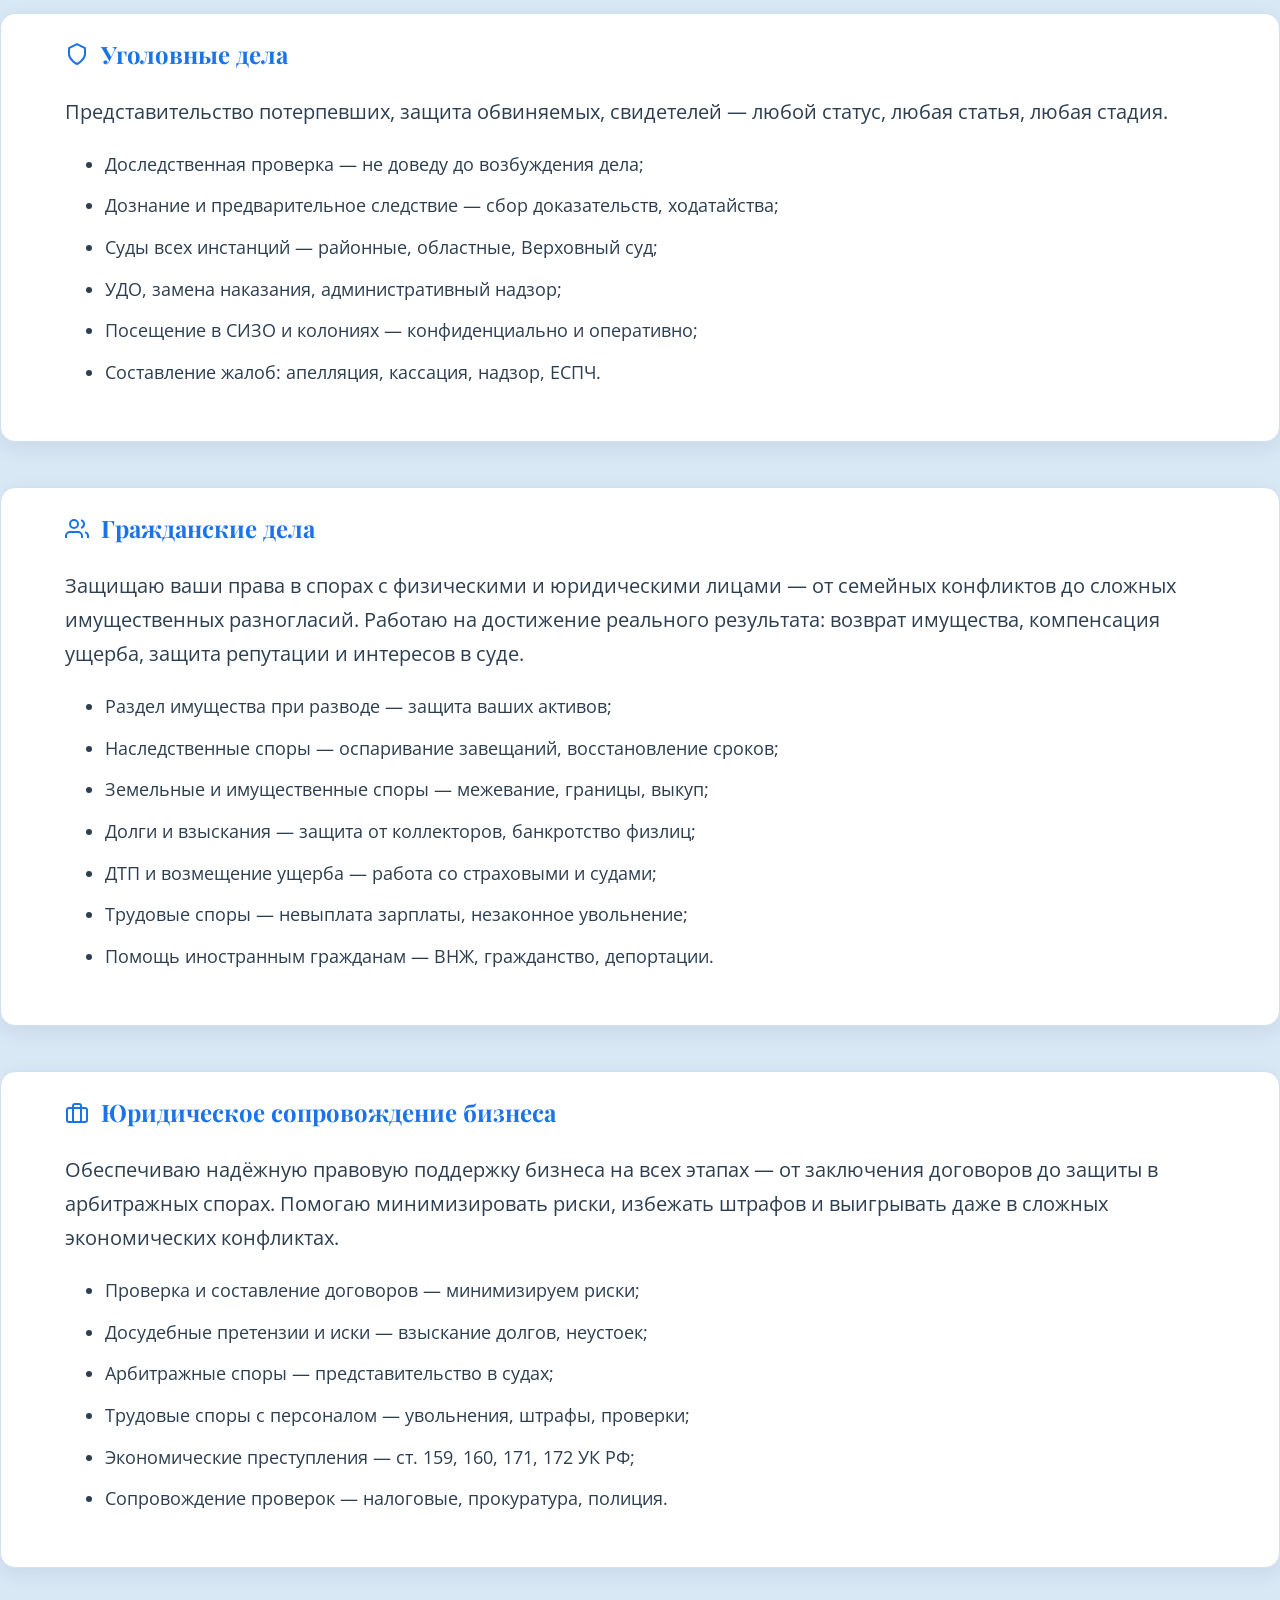
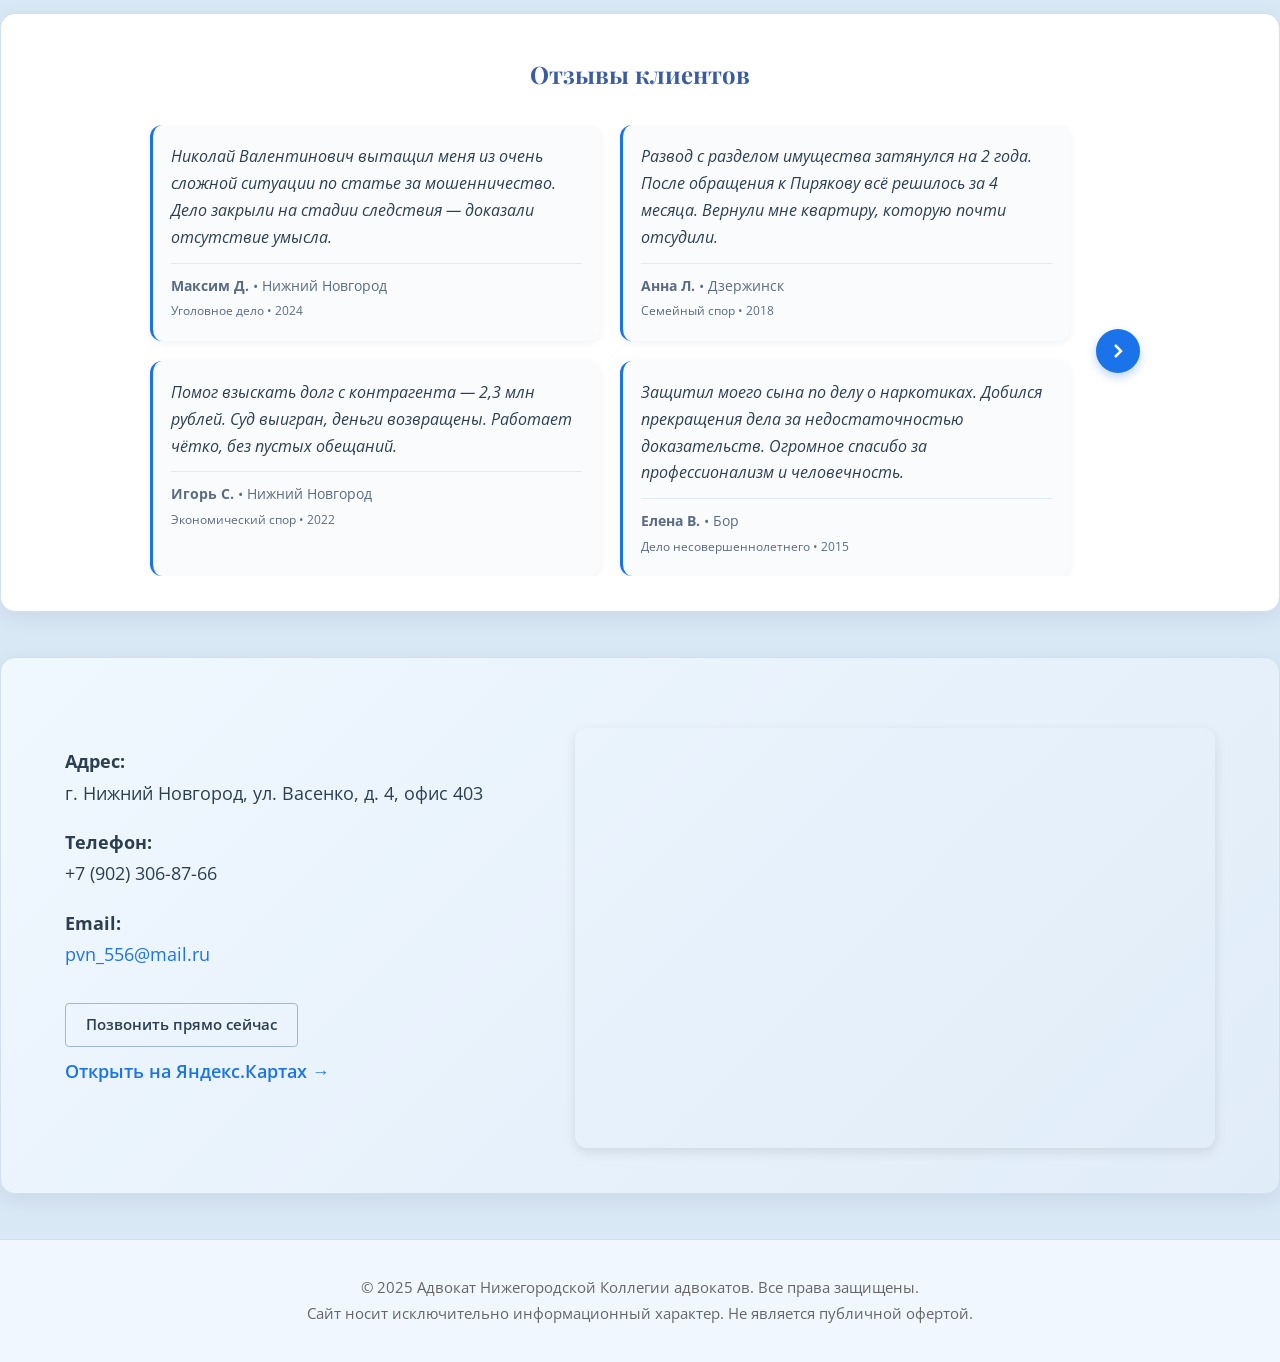
<file: v55.html>
<!DOCTYPE html>
<html lang="ru">
<head>
    <meta charset="UTF-8">
    <meta name="viewport" content="width=device-width, initial-scale=1.0">
    <title>Адвокат Пиряков Н.В. | Нижний Новгород</title>

    <!-- Google Fonts -->
    <link href="https://fonts.googleapis.com/css2?family=Playfair+Display:wght@600;700&family=Open+Sans:wght@400;500;600&display=swap" rel="stylesheet">

    <style>
        body {
            margin: 0;
            padding: 0;
            font-family: 'Open Sans', sans-serif;
            background-color: #d9e8f5;
            color: #2c3e50;
            line-height: 1.7;
        }

        h1, h2, h3, h4, .nav-link, .stat-block h3 {
            font-family: 'Playfair Display', serif;
            font-weight: 700;
        }

        /* Шапка */
        .header-info {
            background-color: white;
            padding: 30px 5% 30px;
            display: flex;
            justify-content: space-between;
            align-items: flex-start;
            flex-wrap: wrap;
            border-bottom: 1px solid #d0e0f0;
            color: #2c3e50;
        }

        .header-info-left h1 {
            margin: 0 0 5px;
            font-size: 2rem;
            color: #2c3e50;
        }

        .header-info-left p.tagline {
            margin: 0;
            font-size: 1.1rem;
            font-weight: 600;         /* толще — bold */
    color: #1a3a6c;           /* темнее, чем #3a5ca0 */
    line-height: 1.7;
        }

        .header-contacts {
            text-align: right;
            font-size: 1rem;
            display: flex;
            flex-direction: column;
            align-items: flex-end;
            gap: 6px;
            color: #2c3e50;
            margin-top: 30px;
        }

        .header-contacts div {
            display: flex;
            align-items: center;
            gap: 8px;
        }

        .icon {
            width: 18px;
            height: 18px;
            stroke: currentColor;
            stroke-width: 2;
            flex-shrink: 0;
            display: inline-block;
            vertical-align: middle;
            overflow: hidden;
        }

        .service-icon {
            width: 24px;
            height: 24px;
            stroke: currentColor;
            stroke-width: 2;
            flex-shrink: 0;
            display: inline-block;
            vertical-align: middle;
            overflow: hidden;
        }

        .avatar {
            width: 110px;
            height: 110px;
            border-radius: 50%;
            object-fit: cover;
            border: 3px solid #3a5ca0;
            box-shadow: 0 3px 8px rgba(0,0,0,0.1);
        }

        /* Меню — темнее */
        .nav-container {
            position: sticky;
            top: 0;
            background-color: #f0f7ff;
            padding: 12px 0;
            z-index: 1000;
            border-bottom: 1px solid #cfdde9;
            width: 100%;
            margin: 0;
        }

        .nav-list {
            display: flex;
            justify-content: space-evenly;
            align-items: center;
            gap: 0;
            width: 100%;
            margin: 0;
            padding: 0;
            max-width: none;
            flex-wrap: nowrap;
        }

        .nav-link {
            color: #2a4a8a;
            text-decoration: none;
            font-size: 1.1rem;
            font-weight: 600;
            letter-spacing: 0.5px;
            padding: 6px 12px;
            position: relative;
            transition: color 0.3s ease;
            white-space: nowrap;
        }

        .nav-link:hover {
            color: #1a73e8;
        }

        .nav-link::after {
            content: '';
            position: absolute;
            bottom: 0;
            left: 50%;
            width: 0;
            height: 2px;
            background-color: #1a73e8;
            transition: all 0.3s ease;
        }

        .nav-link:hover::after {
            width: 100%;
            left: 0;
        }

        @media (max-width: 768px) {
            .nav-container {
                display: none;
            }
        }

        /* Обо мне */
        .about-block {
            position: relative;
            padding: 0;
            max-width: 1200px;
            margin: 40px auto;
            height: 340px;
            border-radius: 15px;
            overflow: hidden;
            box-shadow: 0 8px 25px rgba(0, 30, 60, 0.12);
        }

        .about-photo-bg {
            position: absolute;
            top: 0;
            left: 0;
            width: 100%;
            height: 100%;
            object-fit: cover;
            object-position: center;
            z-index: 1;
        }

        .about-text-overlay {
            position: absolute;
            top: 0;
            left: 0;
            width: 100%;
            height: 100%;
            background: rgba(0, 0, 0, 0.45);
            display: flex;
            align-items: center;
            justify-content: flex-start;
            padding: 20px;
            box-sizing: border-box;
            z-index: 2;
            color: white;
            text-align: left;
        }

        .about-text-content {
            max-width: 800px;
            padding-left: 20px;
        }

        .about-text-content p {
            margin-bottom: 15px;
            font-size: 1.05rem;
            line-height: 1.8;
            font-weight: 1000;
        }

        /* Блоки услуг */
        .service-block {
            padding: 20px 5% 35px;
            max-width: 1200px;
            margin: 45px auto;
            background: white;
            border-radius: 15px;
            box-shadow: 0 6px 20px rgba(0, 30, 60, 0.08);
            border: 1px solid #d0e0f0;
        }

        .service-block h2 {
            margin-top: 0;
            color: #1a73e8;
            display: flex;
            align-items: center;
            gap: 12px;
        }

        .service-block ul {
            padding-left: 40px;
            font-size: 1.1rem;
            color: #2c3e50;
        }

        .service-block li {
            margin-bottom: 10px;
            line-height: 1.8;
        }

        /* Направления */
        .directions-grid {
            display: grid;
            grid-template-columns: repeat(auto-fit, minmax(260px, 1fr));
            gap: 20px;
            padding: 35px 5%;
            max-width: 1200px;
            margin: 35px auto;
        }

        .direction-card {
            background-color: white;
            padding: 25px 20px;
            border-radius: 10px;
            display: flex;
            align-items: center;
            justify-content: center;
            text-align: center;
            box-shadow: 0 4px 10px rgba(0, 30, 60, 0.05);
            font-size: 1.15rem;
            font-weight: 500;
            border: 1px solid #d0e0f0;
            color: #2c3e50;
        }

        .direction-card:hover {
            transform: translateY(-4px);
            box-shadow: 0 6px 15px rgba(0, 30, 60, 0.1);
            border-color: #1a73e8;
        }

        /* Отзывы — карусель */
        .reviews-block {
            padding: 20px 5% 35px;
            max-width: 1200px;
            margin: 45px auto;
            background: white;
            border-radius: 15px;
            box-shadow: 0 6px 20px rgba(0, 30, 60, 0.08);
            border: 1px solid #d0e0f0;
        }

        .reviews-block h2 {
            text-align: center;
            margin-bottom: 30px;
            color: #3a5ca0;
        }

        .carousel-outer {
            position: relative;
            max-width: 1000px;
            margin: 0 auto;
            padding-right: 60px;
            box-sizing: border-box;
        }

        .carousel-container {
            overflow: hidden;
            position: relative;
        }

        .carousel-track {
            display: flex;
            transition: transform 0.5s ease-in-out;
            width: 400%; /* 4 слайда */
        }

        .carousel-slide {
            flex: 0 0 25%; /* 1/4 ширины */
            padding: 0 10px;
            box-sizing: border-box;
            display: grid;
            grid-template-columns: repeat(2, 1fr);
            gap: 20px;
        }

        .review-card {
            background-color: #f9fbfd;
            padding: 18px;
            border-radius: 12px;
            border-left: 3px solid #1a73e8;
            box-shadow: 0 2px 8px rgba(0, 30, 60, 0.06);
            transition: box-shadow 0.2s ease;
        }

        .review-card:hover {
            box-shadow: 0 4px 12px rgba(0, 30, 60, 0.08);
        }

        .review-text {
            font-size: 1.02rem;
            line-height: 1.65;
            color: #2c3e50;
            margin-bottom: 12px;
            font-style: italic;
        }

        .review-meta {
            font-size: 0.9rem;
            color: #5a6b82;
            font-style: normal;
            border-top: 1px solid #e0eaf4;
            padding-top: 10px;
        }

        .carousel-next-btn {
            position: absolute;
            right: 0;
            top: 50%;
            transform: translateY(-50%);
            width: 44px;
            height: 44px;
            border-radius: 50%;
            background: #1a73e8;
            color: white;
            border: none;
            display: flex;
            align-items: center;
            justify-content: center;
            cursor: pointer;
            box-shadow: 0 4px 10px rgba(26, 115, 232, 0.3);
            transition: all 0.25s ease;
            z-index: 10;
        }

        .carousel-next-btn:hover {
            background: #0d62d0;
            transform: translateY(-50%) scale(1.05);
            box-shadow: 0 6px 14px rgba(26, 115, 232, 0.4);
        }

        .carousel-next-btn svg {
            stroke-width: 2.5;
        }

        /* Экстренная помощь */
        .emergency-block {
            padding: 45px 5%;
            max-width: 1200px;
            margin: 45px auto;
            text-align: center;
            background: linear-gradient(135deg, #f0f8ff, #e0ecf8);
            border-radius: 15px;
            box-shadow: 0 6px 20px rgba(0, 30, 60, 0.08);
            border: 1px solid #d0e0f0;
            position: relative;
            overflow: hidden;
        }

/* Модальное окно */
.modal {
    display: none;
    position: fixed;
    z-index: 2000;
    left: 0;
    top: 0;
    width: 100%;
    height: 100%;
    background-color: rgba(0, 0, 0, 0.6);
    animation: fadeIn 0.3s;
}

.modal-content {
    background-color: white;
    margin: 10% auto;
    padding: 30px;
    border-radius: 15px;
    width: 90%;
    max-width: 600px;
    box-shadow: 0 10px 30px rgba(0, 30, 60, 0.2);
    position: relative;
    animation: slideIn 0.4s;
}

@keyframes fadeIn {
    from { opacity: 0; }
    to { opacity: 1; }
}

@keyframes slideIn {
    from { transform: translateY(-30px); opacity: 0; }
    to { transform: translateY(0); opacity: 1; }
}

.close-btn {
    position: absolute;
    top: 15px;
    right: 20px;
    color: #aaa;
    font-size: 28px;
    font-weight: bold;
    cursor: pointer;
    transition: color 0.2s;
}

.close-btn:hover {
    color: #1a73e8;
}

/* Кнопка в модалке — стили как у вас */
.call-button {
    display: inline-block;
    padding: 18px 50px;
    background: white;
    color: #1a73e8;
    text-decoration: none;
    font-weight: 700;
    font-size: 1.3rem;
    border-radius: 50px;
    transition: all 0.3s ease;
    box-shadow: 0 4px 12px rgba(26, 115, 232, 0.15);
    border: 2px solid #1a73e8;
}

.call-button:hover {
    background: #f0f7ff;
    transform: translateY(-2px);
    box-shadow: 0 6px 16px rgba(26, 115, 232, 0.25);
}

        /* Видео */
        .video-section {
            padding: 5px 5%;
            max-width: 1200px;
            margin: 15px auto;
            text-align: center;
        }

        /* Подвал */
        footer {
            text-align: center;
            padding: 35px 20px;
            font-size: 0.95rem;
            color: #666;
            border-top: 1px solid #d0e0f0;
            margin-top: 40px;
            background-color: #f0f7ff;
        }

        @media (max-width: 768px) {
            .header-info {
                flex-direction: column;
                gap: 15px;
                text-align: center;
            }

            .avatar {
                width: 70px;
                height: 70px;
            }

            .about-block {
                height: 300px;
            }

            .service-block,
            .reviews-block,
            .emergency-block {
                padding: 25px 5%;
            }

            .carousel-slide {
                grid-template-columns: 1fr;
                gap: 16px;
            }

            .carousel-outer {
                padding-right: 0;
            }

            .carousel-next-btn {
                right: 10px;
            }

            .service-icon {
                width: 22px;
                height: 22px;
            }
        }
    </style>
</head>

<script>
    function openModal(title, text) {
        document.getElementById('modal-title').textContent = title;
        document.getElementById('modal-text').textContent = text;
        document.getElementById('modal').style.display = 'block';
        document.body.style.overflow = 'hidden'; // запрет прокрутки фона
    }

    function closeModalManually() {
        document.getElementById('modal').style.display = 'none';
        document.body.style.overflow = ''; // вернуть прокрутку
    }

    function closeModal(event) {
        if (event.target.id === 'modal') {
            closeModalManually();
        }
    }

    // Закрытие по Esc
    document.addEventListener('keydown', (e) => {
        if (e.key === 'Escape' && document.getElementById('modal').style.display === 'block') {
            closeModalManually();
        }
    });
</script>


<body>

    <!-- Микроразметка -->
    <script type="application/ld+json">
    {
      "@context": "https://schema.org",
      "@type": "Attorney",
      "name": "Пиряков Н.В.",
      "address": {
        "@type": "PostalAddress",
        "streetAddress": "ул. Васенко, д. 4, офис 403",
        "addressLocality": "Нижний Новгород",
        "postalCode": "603000"
      },
      "telephone": "+79023068766",
      "email": "mailto:pvn_556@mail.ru",
      "url": "https://вашсайт.рф"
    }
    </script>

    <!-- Шапка -->
    <div class="header-info">
        <div class="header-info-left" style="display: flex; align-items: center; gap: 20px;">
            <img src="photo.jpg" alt="Фото Пирякова Н.В." class="avatar">
            <div>
                <h1>Палата адвокатов Нижегородской области</h1>
                <hr>
                <p class="tagline">АДВОКАТСКИЙ КАБИНЕТ<br>Пиряков Николай Валентинович</p>
            </div>
        </div>
        <div class="header-contacts">
            <div>
    <svg class="icon" viewBox="0 0 24 24" fill="none" stroke="currentColor">
        <path d="M21 10c0 7-9 13-9 13s-9-6-9-13a9 9 0 0118 0z"></path>
        <circle cx="12" cy="10" r="3"></circle>
    </svg>
    <a href="https://yandex.ru/maps/org/advokat_piryakov_n_v_/92912791736/?indoorLevel=1&ll=43.872919%2C56.349350&z=16.65" 
       target="_blank" 
       style="color: #1a73e8; text-decoration: none; font-weight: 600;">
        г. Нижний Новгород, ул. Васенко, д. 4, офис 403
    </a>
</div>
            <div>
                <svg class="icon" viewBox="0 0 24 24" fill="none" stroke="currentColor">
                    <path d="M22 16.92v3a2 2 0 01-2.18 2 19.79 19.79 0 01-8.63-3.07 19.5 19.5 0 01-6-6 19.79 19.79 0 01-3.07-8.67A2 2 0 014.11 2h3a2 2 0 012 1.72 12.84 12.84 0 00.7 2.81 2 2 0 01-.45 2.11L8.09 9.91a16 16 0 006 6l1.27-1.27a2 2 0 012.11-.45 12.84 12.84 0 002.81.7A2 2 0 0122 16.92z"></path>
                </svg>
                +7 (902) 306-87-66
            </div>
            <div>
                <svg class="icon" viewBox="0 0 24 24" fill="none" stroke="currentColor">
                    <path d="M4 4h16c1.1 0 2 .9 2 2v12c0 1.1-.9 2-2 2H4c-1.1 0-2-.9-2-2V6c0-1.1.9-2 2-2z"></path>
                    <polyline points="22,6 12,13 2,6"></polyline>
                </svg>
                pvn_556@mail.ru
            </div>
        </div>
    </div>

    <!-- Меню -->
    <div class="nav-container">
        <div class="nav-list">
            <a href="#home" class="nav-link">Главная</a>
            <a href="#criminal" class="nav-link">Уголовные дела</a>
            <a href="#civil" class="nav-link">Гражданские дела</a>
            <a href="#business" class="nav-link">Юр. сопровождение бизнеса</a>
            <a href="#directions" class="nav-link">Направления</a>
            <a href="#contacts" class="nav-link">Контакты</a>
        </div>
    </div>

    <!-- Обо мне -->
    <div id="about" class="about-block">
        <img src="photo2.jpg" alt="Пиряков Н.В." class="about-photo-bg">
        <div class="about-text-overlay">
            <div class="about-text-content">
                <p>Адвокат с 25-летним стажем, член Нижегородской Коллегии Адвокатов. Специализируюсь на уголовных и гражданских делах любой сложности.</p>
                <p>Защитил более 500 клиентов. Работаю на результат, а не на количество дел. Каждое дело — это чья-то жизнь, репутация или свобода. Подхожу к каждому клиенту индивидуально.</p>
                <p>Все консультации — строго конфиденциально. Ваша проблема — моя задача. Я на вашей стороне.</p>
            </div>
        </div>
    </div>

<!-- Направления -->
<div id="directions" class="directions-grid">
    <div class="direction-card" onclick="openModal('Уголовные дела', 'Предоставляю полную защиту по уголовным делам на всех стадиях: доследственная проверка, предварительное расследование (дознание и следствие), судебное разбирательство в судах общей юрисдикции, включая апелляционные, кассационные и надзорные инстанции. Специализируюсь на делах, связанных со ст. 158 (кража), 159 (мошенничество), 228 (незаконный оборот наркотиков), 105 (убийство), 111 (тяжкий вред здоровью) УК РФ. Обеспечиваю посещение в СИЗО, сбор доказательств, составление ходатайств и жалоб, включая жалобы в Европейский Суд по правам человека. Все действия строго конфиденциальны.')">
        Адвокат по Уголовным делам
    </div>
    <div class="direction-card" onclick="openModal('Гражданские дела', 'Представляю интересы в гражданских спорах: защита прав собственности, взыскание убытков и неустоек, оспаривание сделок, споры с застройщиками, банками и страховыми компаниями. Оказываю помощь при ДТП (в том числе со смертельным исходом), трудовых конфликтах (невыплата зарплаты, незаконное увольнение), а также в делах о защите чести, достоинства и деловой репутации. Подготавливаю иски, участвую в судебных заседаниях, обеспечиваем исполнение решений суда.')">
        Адвокат по Гражданским делам
    </div>
    <div class="direction-card" onclick="openModal('Семейные споры', 'Разрешение семейных конфликтов с учётом ваших интересов и интересов детей: расторжение брака (в суде и ЗАГСе), раздел совместно нажитого имущества (включая недвижимость, бизнес, ценные бумаги), определение места жительства несовершеннолетних, взыскание алиментов (в твёрдой сумме или проценте), установление порядка общения с ребёнком. Использую как судебные, так и досудебные механизмы (соглашения, медиация), чтобы минимизировать конфликт и сохранить отношения.')">
        Семейные споры. Раздел имущества
    </div>
    <div class="direction-card" onclick="openModal('Наследственные споры', 'Комплексное сопровождение наследственных дел: вступление в наследство, восстановление пропущенных сроков, оспаривание завещаний (в том числе при недееспособности наследодателя или под влиянием заблуждения/насилия), выдел супружеской доли, защита прав обязательных наследников. Представляю интересы в судах по спорам между наследниками, оспариванию недостойных наследников, признанию права собственности на наследственное имущество.')">
        Наследственные споры. Имущественные споры
    </div>
    <div class="direction-card" onclick="openModal('Дела о наркотиках', 'Защита по делам, возбуждённым по ст. 228, 228.1, 228.2 УК РФ (незаконный оборот, хранение, сбыт, изготовление наркотиков). Провожу независимые экспертизы, оспариваю протоколы осмотра, досмотра и изъятия, добиваюсь исключения недопустимых доказательств. Работаю на переквалификацию на менее тяжкую статью, прекращение дела за примирением сторон или активное способствование раскрытию преступления, а также на назначение минимального наказания (включая условное).')">
        Адвокат по делам о наркотиках
    </div>
    <div class="direction-card" onclick="openModal('Дела несовершеннолетних', 'Защита прав и законных интересов несовершеннолетних в уголовных, административных и семейных делах. Обеспечиваю участие педагога и законного представителя на всех следственных действиях, взаимодействую с комиссией по делам несовершеннолетних (КДН), органами опеки и образовательными учреждениями. Цель — избежать уголовного преследования, судимости и направления в закрытые учреждения, способствовать реабилитации и социальной адаптации подростка.')">
        Адвокат по делам несовершеннолетних
    </div>
    <div class="direction-card" onclick="openModal('Экономические споры', 'Юридическое сопровождение бизнеса в арбитражных спорах: взыскание задолженности по договорам, оспаривание решений налоговых органов, защита от претензий по экономическим преступлениям (ст. 159, 160, 171, 172, 176 УК РФ), банкротство (как должника, так и кредитора), споры с контрагентами и госорганами. Обеспечиваю защиту имущества от незаконных арестов, представляю интересы в ФАС и судах всех инстанций.')">
        Адвокат по экономическим спорам
    </div>
    <div class="direction-card" onclick="openModal('ДТП', 'Комплексная правовая помощь при дорожно-транспортных происшествиях. Гражданское направление: взыскание ущерба с виновника или страховой компании (при отказе в выплате по ОСАГО/КАСКО), оценка утраты товарной стоимости (УТС), компенсация морального вреда. Уголовное направление: защита по ст. 264 УК РФ (нарушение ПДД, повлекшее тяжкий вред или смерть), работа с материалами ГИБДД, автотехническими и транспортно-трасологическими экспертизами. Добиваюсь справедливого возмещения и минимизации последствий для вас.')">
        Адвокат по ДТП
    </div>
</div>

<!-- Модальное окно -->
<div id="modal" class="modal" onclick="closeModal(event)">
    <div class="modal-content">
        <span class="close-btn" onclick="closeModalManually()">&times;</span>
        <h3 id="modal-title" style="color: #1a73e8; margin-top: 0; font-size: 1.4rem; text-align: center;"></h3>
        <p id="modal-text" style="line-height: 1.7; color: #2c3e50; font-size: 1.05rem; text-align: justify; hyphens: auto;"></p>
        <div style="margin-top: 20px; text-align: center;">
            <a href="tel:+79023068766" class="call-button" style="padding: 10px 24px; font-size: 1rem; display: inline-block; text-decoration: none; margin: 0;">
                Позвонить прямо сейчас
            </a>
        </div>
    </div>
</div>

    <!-- Видео -->
    <div class="video-section">
        <div style="max-width: 720px; margin: 0 auto;">
            <video autoplay muted loop playsinline style="width: 100%; max-width: 800px; border-radius: 12px; margin: 20px auto; display: block; box-shadow: 0 6px 20px rgba(0,0,0,0.1);">
                <source src="vid1.mp4" type="video/mp4">
                Ваш браузер не поддерживает видео.
            </video>
        </div>
    </div>

    <!-- Уголовные дела -->
    <div id="criminal" class="service-block">
        <h2>
            <svg class="service-icon" viewBox="0 0 24 24" fill="none" stroke="currentColor">
                <path d="M12 22s8-4 8-10V6l-8-4-8 4v6c0 6 8 10 8 10z"></path>
            </svg>
            Уголовные дела
        </h2>
        <p style="font-size: 1.25rem; line-height: 1.7; margin-bottom: 20px; color: #2c3e50;">
            Представительство потерпевших, защита обвиняемых, свидетелей — любой статус, любая статья, любая стадия.
        </p>
        <ul>
            <li>Доследственная проверка — не доведу до возбуждения дела;</li>
            <li>Дознание и предварительное следствие — сбор доказательств, ходатайства;</li>
            <li>Суды всех инстанций — районные, областные, Верховный суд;</li>
            <li>УДО, замена наказания, административный надзор;</li>
            <li>Посещение в СИЗО и колониях — конфиденциально и оперативно;</li>
            <li>Составление жалоб: апелляция, кассация, надзор, ЕСПЧ.</li>
        </ul>
    </div>

    <!-- Гражданские дела -->
    <div id="civil" class="service-block">
        <h2>
            <svg class="service-icon" viewBox="0 0 24 24" fill="none" stroke="currentColor">
                <path d="M17 21v-2a4 4 0 00-4-4H5a4 4 0 00-4 4v2"></path>
                <circle cx="9" cy="7" r="4"></circle>
                <path d="M23 21v-2a4 4 0 00-3-3.87"></path>
                <path d="M16 3.13a4 4 0 010 7.75"></path>
            </svg>
            Гражданские дела
        </h2>
        <p style="font-size: 1.25rem; line-height: 1.7; margin-bottom: 20px; color: #2c3e50;">
            Защищаю ваши права в спорах с физическими и юридическими лицами — от семейных конфликтов до сложных имущественных разногласий. Работаю на достижение реального результата: возврат имущества, компенсация ущерба, защита репутации и интересов в суде.
        </p>
        <ul>
            <li>Раздел имущества при разводе — защита ваших активов;</li>
            <li>Наследственные споры — оспаривание завещаний, восстановление сроков;</li>
            <li>Земельные и имущественные споры — межевание, границы, выкуп;</li>
            <li>Долги и взыскания — защита от коллекторов, банкротство физлиц;</li>
            <li>ДТП и возмещение ущерба — работа со страховыми и судами;</li>
            <li>Трудовые споры — невыплата зарплаты, незаконное увольнение;</li>
            <li>Помощь иностранным гражданам — ВНЖ, гражданство, депортации.</li>
        </ul>
    </div>

    <!-- Юридическое сопровождение бизнеса -->
    <div id="business" class="service-block">
        <h2>
            <svg class="service-icon" viewBox="0 0 24 24" fill="none" stroke="currentColor">
                <rect x="2" y="7" width="20" height="14" rx="2" ry="2"></rect>
                <path d="M16 21V5a2 2 0 00-2-2h-4a2 2 0 00-2 2v16"></path>
            </svg>
            Юридическое сопровождение бизнеса
        </h2>
        <p style="font-size: 1.25rem; line-height: 1.7; margin-bottom: 20px; color: #2c3e50;">
            Обеспечиваю надёжную правовую поддержку бизнеса на всех этапах — от заключения договоров до защиты в арбитражных спорах. Помогаю минимизировать риски, избежать штрафов и выигрывать даже в сложных экономических конфликтах.
        </p>
        <ul>
            <li>Проверка и составление договоров — минимизируем риски;</li>
            <li>Досудебные претензии и иски — взыскание долгов, неустоек;</li>
            <li>Арбитражные споры — представительство в судах;</li>
            <li>Трудовые споры с персоналом — увольнения, штрафы, проверки;</li>
            <li>Экономические преступления — ст. 159, 160, 171, 172 УК РФ;</li>
            <li>Сопровождение проверок — налоговые, прокуратура, полиция.</li>
        </ul>
    </div>

    <!-- Отзывы -->
    <div id="reviews" class="reviews-block">
        <h2>
            Отзывы клиентов
        </h2>

        <div class="carousel-outer">
            <div class="carousel-container">
                <div class="carousel-track" id="carouselTrack">
                    <!-- Слайд 1 -->
                    <div class="carousel-slide">
                        <div class="review-card">
                            <div class="review-text">Николай Валентинович вытащил меня из очень сложной ситуации по статье за мошенничество. Дело закрыли на стадии следствия — доказали отсутствие умысла.</div>
                            <div class="review-meta"><strong>Максим Д.</strong> • Нижний Новгород<br><small>Уголовное дело • 2024</small></div>
                        </div>
                        <div class="review-card">
                            <div class="review-text">Развод с разделом имущества затянулся на 2 года. После обращения к Пирякову всё решилось за 4 месяца. Вернули мне квартиру, которую почти отсудили.</div>
                            <div class="review-meta"><strong>Анна Л.</strong> • Дзержинск<br><small>Семейный спор • 2018</small></div>
                        </div>
                        <div class="review-card">
                            <div class="review-text">Помог взыскать долг с контрагента — 2,3 млн рублей. Суд выигран, деньги возвращены. Работает чётко, без пустых обещаний.</div>
                            <div class="review-meta"><strong>Игорь С.</strong> • Нижний Новгород<br><small>Экономический спор • 2022</small></div>
                        </div>
                        <div class="review-card">
                            <div class="review-text">Защитил моего сына по делу о наркотиках. Добился прекращения дела за недостаточностью доказательств. Огромное спасибо за профессионализм и человечность.</div>
                            <div class="review-meta"><strong>Елена В.</strong> • Бор<br><small>Дело несовершеннолетнего • 2015</small></div>
                        </div>
                    </div>

                    <!-- Слайд 2 -->
                    <div class="carousel-slide">
                        <div class="review-card">
                            <div class="review-text">После ДТП страховая отказала в выплате. Адвокат подал в суд — выиграли, получили полную компенсацию + моральный ущерб.</div>
                            <div class="review-meta"><strong>Дмитрий К.</strong> • Нижний Новгород<br><small>ДТП • 2020</small></div>
                        </div>
                        <div class="review-card">
                            <div class="review-text">Оспаривал завещание после смерти матери. Брат пытался всё забрать. Николай Валентинович доказал давление на мать — завещание отменили.</div>
                            <div class="review-meta"><strong>Ольга М.</strong> • Кстово<br><small>Наследственный спор • 2025</small></div>
                        </div>
                        <div class="review-card">
                            <div class="review-text">Защита по делу о хищении в крупном размере. Был риск реального срока. Адвокат добился УДО на стадии апелляции. Спасибо за веру и результат!</div>
                            <div class="review-meta"><strong>Артём П.</strong> • Нижний Новгород<br><small>Уголовное дело • 2022</small></div>
                        </div>
                        <div class="review-card">
                            <div class="review-text">Помог оформить наследство после смерти отца — быстро, без судов, собрал все документы. Очень внимательный и порядочный человек.</div>
                            <div class="review-meta"><strong>Татьяна Р.</strong> • Дзержинск<br><small>Наследство • 2016</small></div>
                        </div>
                    </div>

                    <!-- Слайд 3 -->
                    <div class="carousel-slide">
                        <div class="review-card">
                            <div class="review-text">Представлял интересы нашей фирмы в арбитраже. Спор с арендодателем на 5 млн — выиграли полностью. Рекомендую как надёжного юриста для бизнеса.</div>
                            <div class="review-meta"><strong>Владимир Б.</strong> • Нижний Новгород<br><small>Юр. сопровождение • 2025</small></div>
                        </div>
                        <div class="review-card">
                            <div class="review-text">Помог при незаконном увольнении. Вернул меня на работу + компенсацию за вынужденный прогул. Очень грамотно знает трудовое право.</div>
                            <div class="review-meta"><strong>Наталья Г.</strong> • Богородск<br><small>Трудовой спор • 2021</small></div>
                        </div>
                        <div class="review-card">
                            <div class="review-text">Спас от коллекторов — доказали незаконность долга. Теперь живу спокойно. Адвокат не берёт деньги за «просто консультацию» — только за результат.</div>
                            <div class="review-meta"><strong>Сергей А.</strong> • Нижний Новгород<br><small>Гражданский спор • 2020</small></div>
                        </div>
                        <div class="review-card">
                            <div class="review-text">Защита по делу о ДТП со смертельным исходом. Был обвиняемым. Добился прекращения дела — доказали, что вина лежит на пешеходе. Это спасло мою жизнь.</div>
                            <div class="review-meta"><strong>Алексей Т.</strong> • Арзамас<br><small>Уголовное дело • 2014</small></div>
                        </div>
                    </div>

                    <!-- Слайд 4 — клон первого (для плавного зацикливания) -->
                    <div class="carousel-slide">
                        <div class="review-card">
                            <div class="review-text">Николай Валентинович вытащил меня из очень сложной ситуации по статье за мошенничество. Дело закрыли на стадии следствия — доказали отсутствие умысла.</div>
                            <div class="review-meta"><strong>Максим Д.</strong> • Нижний Новгород<br><small>Уголовное дело • 2024</small></div>
                        </div>
                        <div class="review-card">
                            <div class="review-text">Развод с разделом имущества затянулся на 2 года. После обращения к Пирякову всё решилось за 4 месяца. Вернули мне квартиру, которую почти отсудили.</div>
                            <div class="review-meta"><strong>Анна Л.</strong> • Дзержинск<br><small>Семейный спор • 2018</small></div>
                        </div>
                        <div class="review-card">
                            <div class="review-text">Помог взыскать долг с контрагента — 2,3 млн рублей. Суд выигран, деньги возвращены. Работает чётко, без пустых обещаний.</div>
                            <div class="review-meta"><strong>Игорь С.</strong> • Нижний Новгород<br><small>Экономический спор • 2022</small></div>
                        </div>
                        <div class="review-card">
                            <div class="review-text">Защитил моего сына по делу о наркотиках. Добился прекращения дела за недостаточностью доказательств. Огромное спасибо за профессионализм и человечность.</div>
                            <div class="review-meta"><strong>Елена В.</strong> • Бор<br><small>Дело несовершеннолетнего • 2015</small></div>
                        </div>
                    </div>
                </div>
            </div>
            <button class="carousel-next-btn" id="nextBtn" aria-label="Следующие отзывы">
                <svg width="24" height="24" viewBox="0 0 24 24" fill="none" stroke="currentColor" stroke-width="2">
                    <polyline points="9,18 15,12 9,6"></polyline>
                </svg>
            </button>
        </div>
    </div>

    <!-- Экстренная помощь -->
    <div id="contacts" class="emergency-block">
        <div style="display: flex; flex-wrap: wrap; gap: 30px; justify-content: center; align-items: flex-start; margin-top: 25px; max-width: 1200px; margin-left: auto; margin-right: auto;">
            <div style="flex: 1; min-width: 280px; max-width: 480px; text-align: left;">
                <div style="font-size: 1.1rem; color: #2c3e50; line-height: 1.8; margin-bottom: 32px;">
                    <p><strong>Адрес:</strong><br>г. Нижний Новгород, ул. Васенко, д. 4, офис 403</p>
                    <p><strong>Телефон:</strong><br>+7 (902) 306-87-66</p>
                    <p><strong>Email:</strong><br>
                        <a href="mailto:pvn_556@mail.ru" style="color: #1a73e8; text-decoration: none;">pvn_556@mail.ru</a>
                    </p>
                </div>

                <a href="tel:+79023068766"
                   style="display: inline-block; padding: 8px 20px; font-size: 0.95rem; font-weight: 600; color: #2c3e50; text-decoration: none; background: transparent; border: 1px solid #a0b8d8; border-radius: 4px; margin-bottom: 10px; transition: all 0.2s ease;"
                   onmouseover="this.style.borderColor='#8a9fb8'; this.style.color='#1a73e8';"
                   onmouseout="this.style.borderColor='#a0b8d8'; this.style.color='#2c3e50';">
                    Позвонить прямо сейчас
                </a>

                <p style="margin: 0;">
                    <a href="https://yandex.ru/maps/org/advokat_piryakov_n_v_/92912791736/?indoorLevel=1&ll=43.872919%2C56.349350&z=16.65" 
                       target="_blank" 
                       style="color: #1a73e8; font-weight: 600; text-decoration: none; display: inline-flex; align-items: center; gap: 4px; font-size: 1.1rem;">
                        Открыть на Яндекс.Картах →
                    </a>
                </p>
            </div>

            <div style="flex: 1; min-width: 280px; max-width: 650px; height: 420px; border-radius: 12px; overflow: hidden; box-shadow: 0 4px 12px rgba(0,0,0,0.1);">
                <iframe 
                    src="https://yandex.ru/map-widget/v1/?um=constructor%3A0ce2adbfd0f17627136bf4359005de7f953fa165748426d06dc9915aa88e0939&amp;source=constructor" 
                    width="100%" 
                    height="100%" 
                    frameborder="0"
                    style="border: none; display: block;">
                </iframe>
            </div>
        </div>
    </div>

    <!-- Подвал -->
    <footer>
        © 2025 Адвокат Нижегородской Коллегии адвокатов. Все права защищены.<br>
        Сайт носит исключительно информационный характер. Не является публичной офертой.
    </footer>

    <!-- Плавный скролл -->
    <script>
        document.querySelectorAll('a[href^="#"]').forEach(anchor => {
            anchor.addEventListener('click', function(e) {
                e.preventDefault();
                const targetId = this.getAttribute('href');
                if (targetId === "#") return;
                const targetElement = document.querySelector(targetId);
                if (targetElement) {
                    const y = targetElement.getBoundingClientRect().top + window.pageYOffset - 80;
                    window.scrollTo({ top: y, behavior: 'smooth' });
                }
            });
        });
    </script>

    <!-- Бесконечная карусель отзывов -->
    <script>
        document.addEventListener('DOMContentLoaded', () => {
            const track = document.getElementById('carouselTrack');
            const nextBtn = document.getElementById('nextBtn');
            const totalVisibleSlides = 3; // только 3 уникальных
            let current = 0;

            nextBtn.addEventListener('click', () => {
                if (current < totalVisibleSlides) {
                    current++;
                    track.style.transform = `translateX(-${current * 25}%)`;
                }

                if (current === totalVisibleSlides) {
                    // После показа 4-го (клона) — мгновенно перейти к 1-му
                    setTimeout(() => {
                        current = 0;
                        track.style.transition = 'none';
                        track.style.transform = 'translateX(0)';
                        // Восстановить transition
                        setTimeout(() => {
                            track.style.transition = 'transform 0.5s ease-in-out';
                        }, 50);
                    }, 500); // 500 мс = длительность анимации
                }
            });
        });
    </script>

</body>
</html>
</file>
